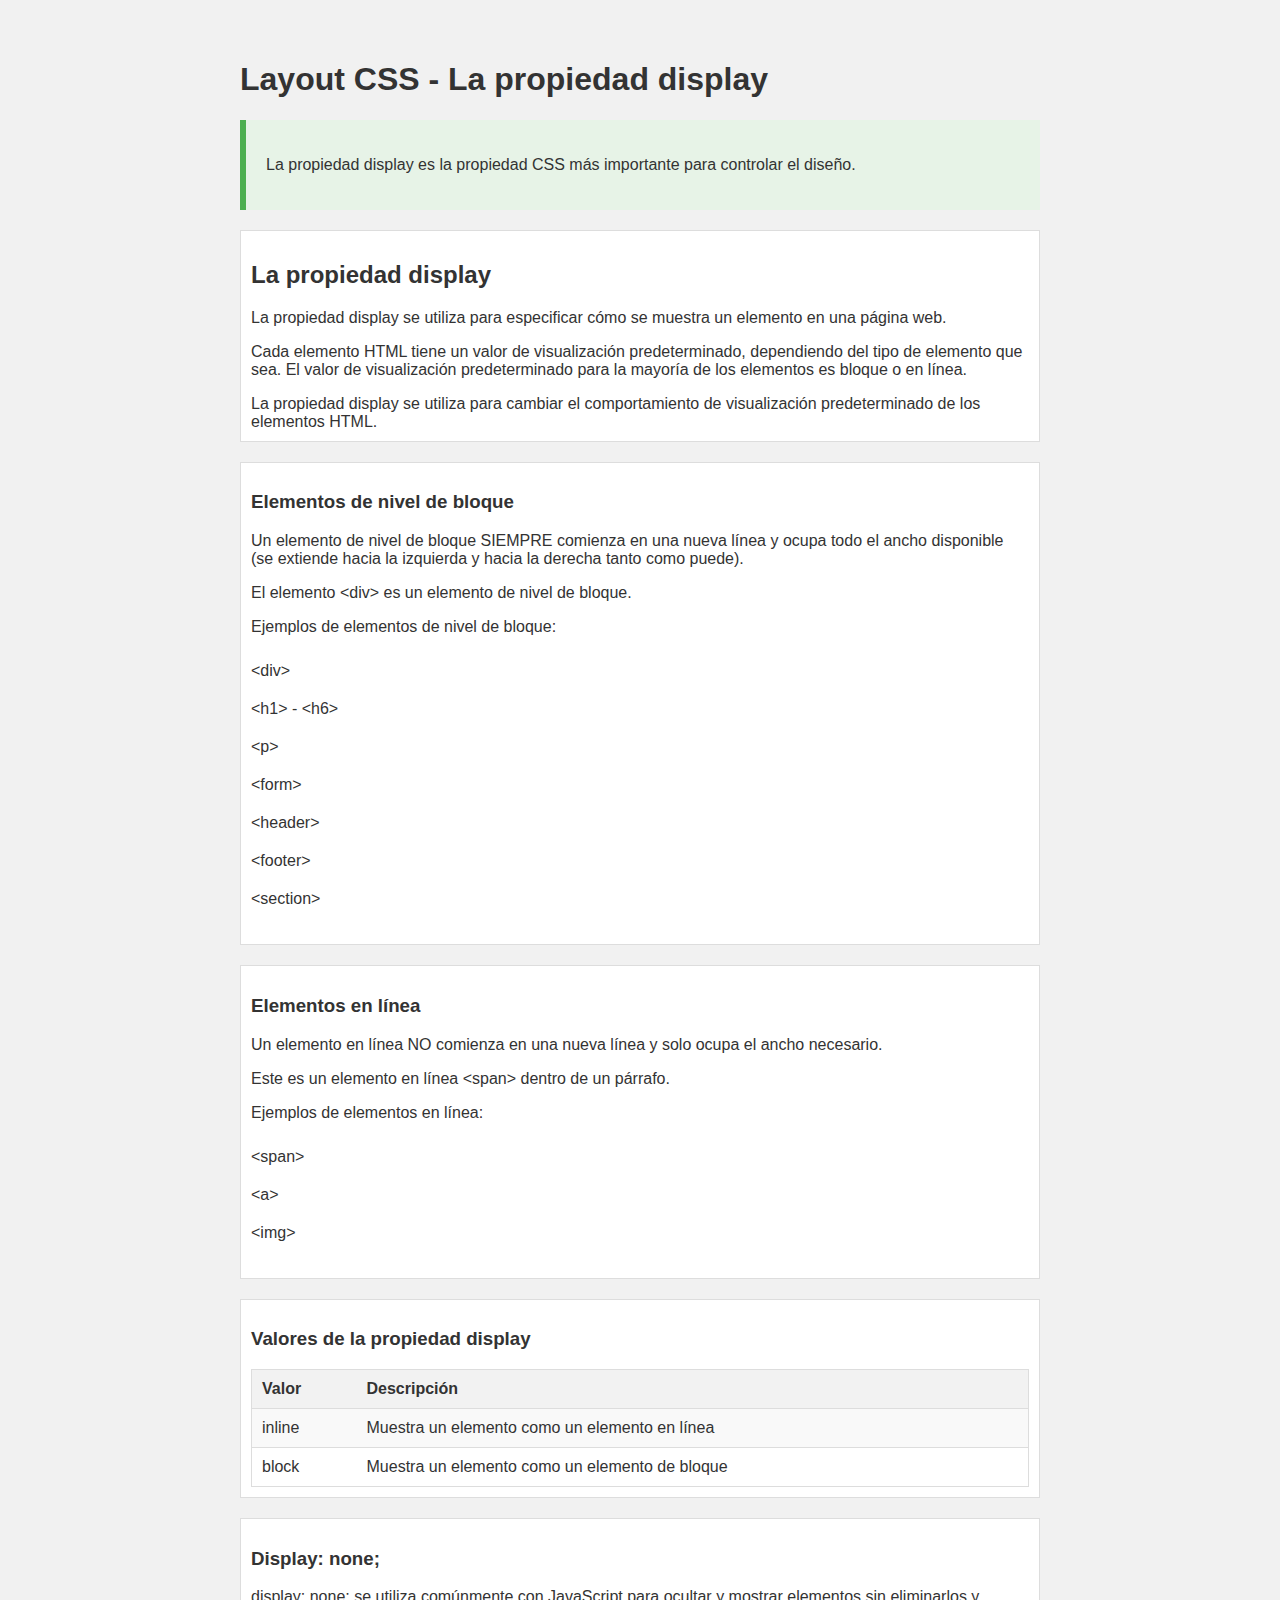
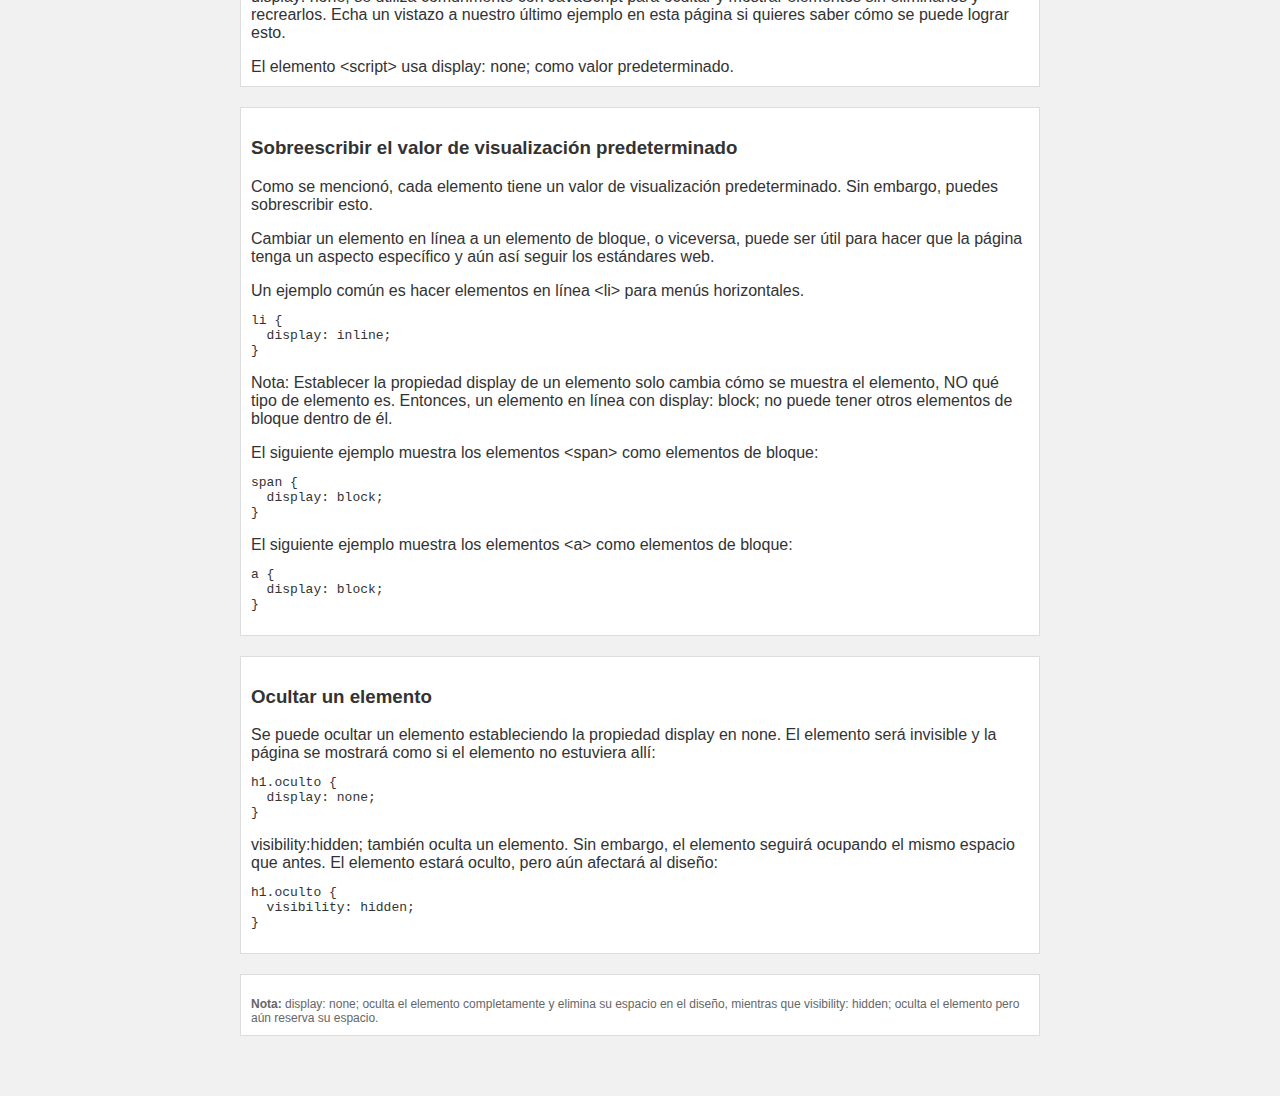
<file: display.html>
<!DOCTYPE html>
<html lang="es">
<head>
    <meta charset="UTF-8">
    <meta name="viewport" content="width=device-width, initial-scale=1.0">
    <title>Propiedad CSS Display</title>
    <link rel="stylesheet" href="styledisplay.css">
</head>
<body>
    <div class="w3-container">
        <h1>Layout CSS - La propiedad display</h1>
        <div class="w3-panel w3-pale-blue">
            <p>La propiedad display es la propiedad CSS más importante para controlar el diseño.</p>
        </div>
        <div class="w3-box">
            <h2>La propiedad display</h2>
            <p>La propiedad display se utiliza para especificar cómo se muestra un elemento en una página web.</p>
            <p>Cada elemento HTML tiene un valor de visualización predeterminado, dependiendo del tipo de elemento que sea. El valor de visualización predeterminado para la mayoría de los elementos es bloque o en línea.</p>
            <p>La propiedad display se utiliza para cambiar el comportamiento de visualización predeterminado de los elementos HTML.</p>
        </div>
        <div class="w3-box">
            <h3>Elementos de nivel de bloque</h3>
            <p>Un elemento de nivel de bloque SIEMPRE comienza en una nueva línea y ocupa todo el ancho disponible (se extiende hacia la izquierda y hacia la derecha tanto como puede).</p>
            <p>El elemento &lt;div&gt; es un elemento de nivel de bloque.</p>
            <p>Ejemplos de elementos de nivel de bloque:</p>
            <ul class="w3-ul">
                <li>&lt;div&gt;</li>
                <li>&lt;h1&gt; - &lt;h6&gt;</li>
                <li>&lt;p&gt;</li>
                <li>&lt;form&gt;</li>
                <li>&lt;header&gt;</li>
                <li>&lt;footer&gt;</li>
                <li>&lt;section&gt;</li>
            </ul>
        </div>
        <div class="w3-box">
            <h3>Elementos en línea</h3>
            <p>Un elemento en línea NO comienza en una nueva línea y solo ocupa el ancho necesario.</p>
            <p>Este es un elemento en línea &lt;span&gt; dentro de un párrafo.</p>
            <p>Ejemplos de elementos en línea:</p>
            <ul class="w3-ul">
                <li>&lt;span&gt;</li>
                <li>&lt;a&gt;</li>
                <li>&lt;img&gt;</li>
            </ul>
        </div>
        <div class="w3-box">
            <h3>Valores de la propiedad display</h3>
            <table class="w3-table-all">
                <tr>
                    <th>Valor</th>
                    <th>Descripción</th>
                </tr>
                <tr>
                    <td>inline</td>
                    <td>Muestra un elemento como un elemento en línea</td>
                </tr>
                <tr>
                    <td>block</td>
                    <td>Muestra un elemento como un elemento de bloque</td>
                </tr>
            </table>
        </div>
        <div class="w3-box">
            <h3>Display: none;</h3>
            <p>display: none; se utiliza comúnmente con JavaScript para ocultar y mostrar elementos sin eliminarlos y recrearlos. Echa un vistazo a nuestro último ejemplo en esta página si quieres saber cómo se puede lograr esto.</p>
            <p>El elemento &lt;script&gt; usa display: none; como valor predeterminado.</p>
        </div>
        <div class="w3-box">
            <h3>Sobreescribir el valor de visualización predeterminado</h3>
            <p>Como se mencionó, cada elemento tiene un valor de visualización predeterminado. Sin embargo, puedes sobrescribir esto.</p>
            <p>Cambiar un elemento en línea a un elemento de bloque, o viceversa, puede ser útil para hacer que la página tenga un aspecto específico y aún así seguir los estándares web.</p>
            <p>Un ejemplo común es hacer elementos en línea &lt;li&gt; para menús horizontales.</p>
            <pre><code>li {
  display: inline;
}</code></pre>
            <p>Nota: Establecer la propiedad display de un elemento solo cambia cómo se muestra el elemento, NO qué tipo de elemento es. Entonces, un elemento en línea con display: block; no puede tener otros elementos de bloque dentro de él.</p>
            <p>El siguiente ejemplo muestra los elementos &lt;span&gt; como elementos de bloque:</p>
            <pre><code>span {
  display: block;
}</code></pre>
            <p>El siguiente ejemplo muestra los elementos &lt;a&gt; como elementos de bloque:</p>
            <pre><code>a {
  display: block;
}</code></pre>
        </div>
        <div class="w3-box">
            <h3>Ocultar un elemento</h3>
            <p>Se puede ocultar un elemento estableciendo la propiedad display en none. El elemento será invisible y la página se mostrará como si el elemento no estuviera allí:</p>
            <pre><code>h1.oculto {
  display: none;
}</code></pre>
            <p>visibility:hidden; también oculta un elemento. Sin embargo, el elemento seguirá ocupando el mismo espacio que antes. El elemento estará oculto, pero aún afectará al diseño:</p>
            <pre><code>h1.oculto {
  visibility: hidden;
}</code></pre>
        </div>
        <div class="w3-box w3-small w3-note">
            <p><strong>Nota:</strong> display: none; oculta el elemento completamente y elimina su espacio en el diseño, mientras que visibility: hidden; oculta el elemento pero aún reserva su espacio.</p>
        </div>
    </div>
</body>
</html>
</file>
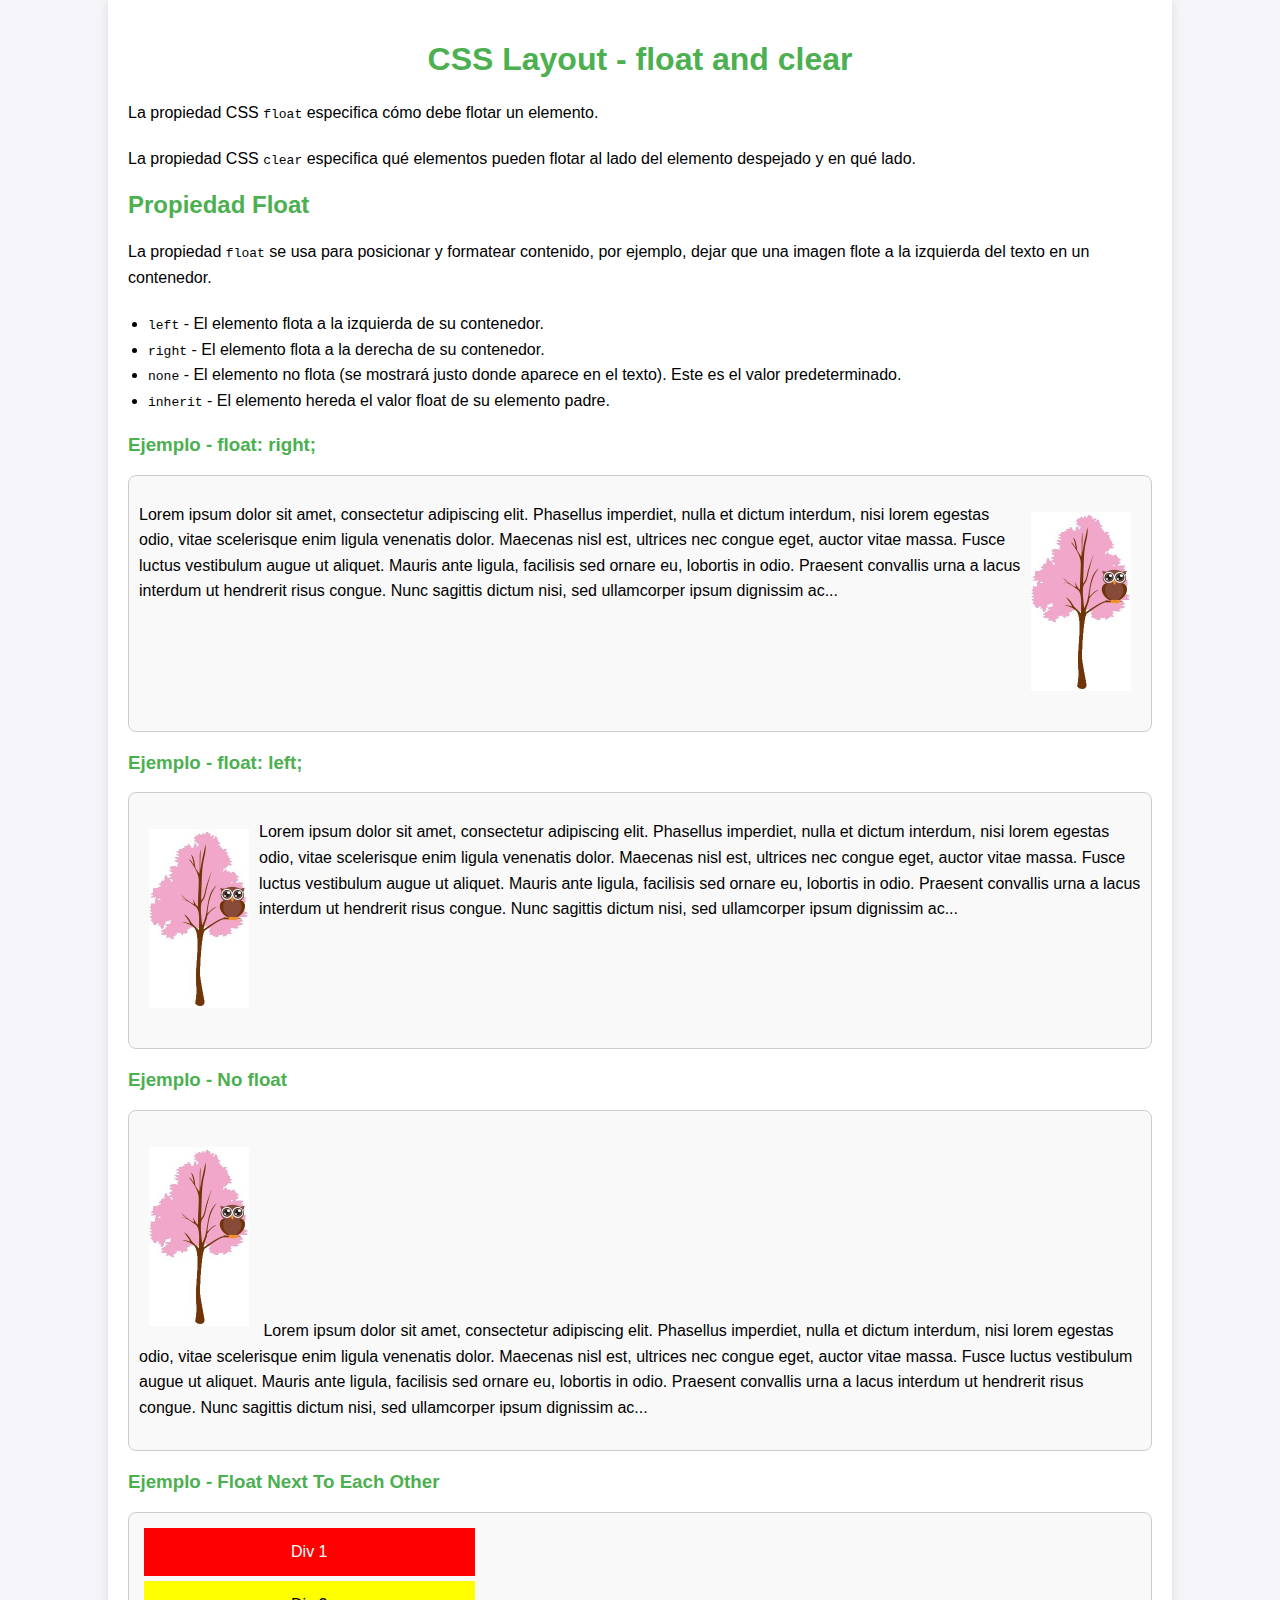
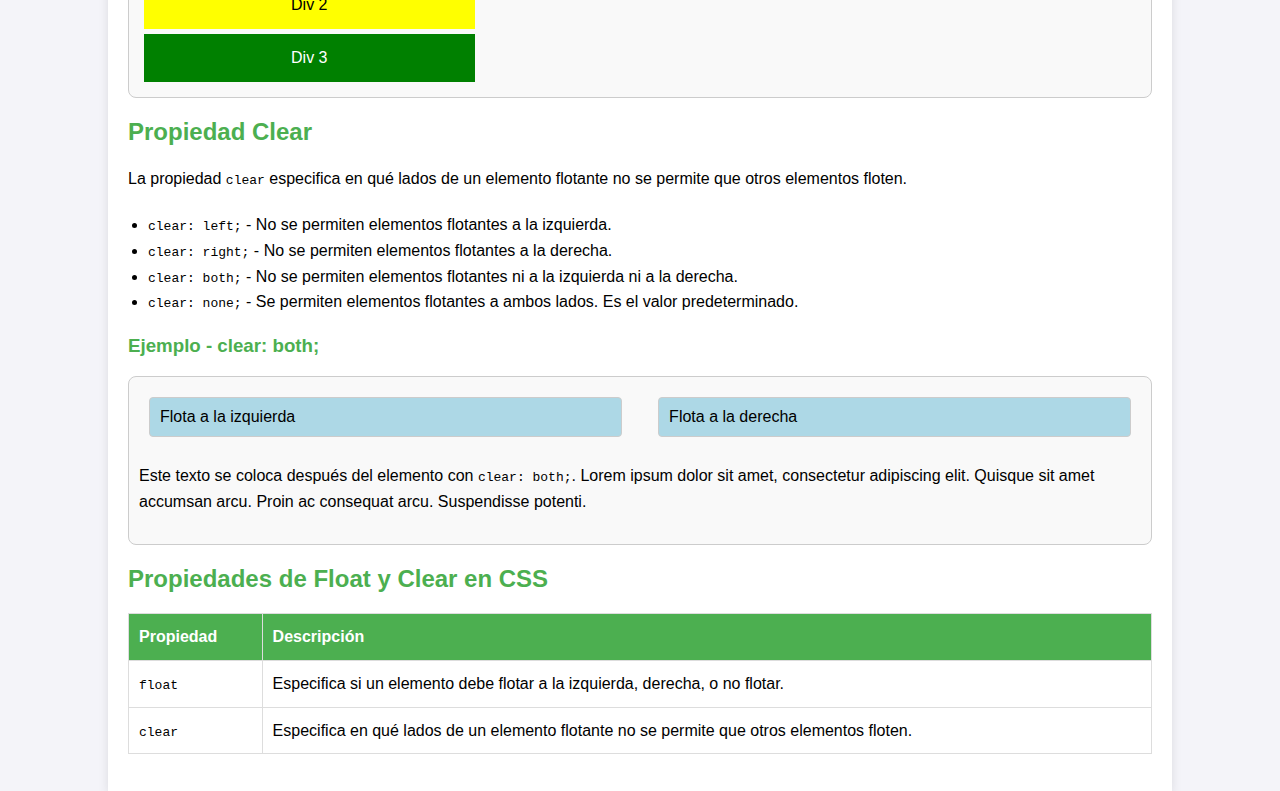
<file: floatandclear.html>
<!DOCTYPE html>
<html lang="es">
<head>
    <meta charset="UTF-8">
    <meta name="viewport" content="width=device-width, initial-scale=1.0">
    <title>CSS Float y Clear</title>
    <link rel="stylesheet" href="stylefloatandclear.css">
</head>
<body>
    <div class="container">
        <h1>CSS Layout - float and clear</h1>
        <p>La propiedad CSS <code>float</code> especifica cómo debe flotar un elemento.</p>
        <p>La propiedad CSS <code>clear</code> especifica qué elementos pueden flotar al lado del elemento despejado y en qué lado.</p>
        
        <h2>Propiedad Float</h2>
        <p>La propiedad <code>float</code> se usa para posicionar y formatear contenido, por ejemplo, dejar que una imagen flote a la izquierda del texto en un contenedor.</p>
        <ul>
            <li><code>left</code> - El elemento flota a la izquierda de su contenedor.</li>
            <li><code>right</code> - El elemento flota a la derecha de su contenedor.</li>
            <li><code>none</code> - El elemento no flota (se mostrará justo donde aparece en el texto). Este es el valor predeterminado.</li>
            <li><code>inherit</code> - El elemento hereda el valor float de su elemento padre.</li>
        </ul>

        <h3>Ejemplo - float: right;</h3>
        <div class="example-container">
            <p class="example-text">
                <img src="imagen1.jpg" alt="Pineapple" class="float-right"> 
                Lorem ipsum dolor sit amet, consectetur adipiscing elit. Phasellus imperdiet, nulla et dictum interdum, nisi lorem egestas odio, vitae scelerisque enim ligula venenatis dolor. Maecenas nisl est, ultrices nec congue eget, auctor vitae massa. Fusce luctus vestibulum augue ut aliquet. Mauris ante ligula, facilisis sed ornare eu, lobortis in odio. Praesent convallis urna a lacus interdum ut hendrerit risus congue. Nunc sagittis dictum nisi, sed ullamcorper ipsum dignissim ac...
            </p>
        </div>

        <h3>Ejemplo - float: left;</h3>
        <div class="example-container">
            <p class="example-text">
                <img src="imagen1.jpg" alt="Pineapple" class="float-left"> 
                Lorem ipsum dolor sit amet, consectetur adipiscing elit. Phasellus imperdiet, nulla et dictum interdum, nisi lorem egestas odio, vitae scelerisque enim ligula venenatis dolor. Maecenas nisl est, ultrices nec congue eget, auctor vitae massa. Fusce luctus vestibulum augue ut aliquet. Mauris ante ligula, facilisis sed ornare eu, lobortis in odio. Praesent convallis urna a lacus interdum ut hendrerit risus congue. Nunc sagittis dictum nisi, sed ullamcorper ipsum dignissim ac...
            </p>
        </div>

        <h3>Ejemplo - No float</h3>
        <div class="example-container">
            <p class="example-text">
                <img src="imagen1.jpg" alt="Pineapple" class="float-none"> 
                Lorem ipsum dolor sit amet, consectetur adipiscing elit. Phasellus imperdiet, nulla et dictum interdum, nisi lorem egestas odio, vitae scelerisque enim ligula venenatis dolor. Maecenas nisl est, ultrices nec congue eget, auctor vitae massa. Fusce luctus vestibulum augue ut aliquet. Mauris ante ligula, facilisis sed ornare eu, lobortis in odio. Praesent convallis urna a lacus interdum ut hendrerit risus congue. Nunc sagittis dictum nisi, sed ullamcorper ipsum dignissim ac...
            </p>
        </div>

        <h3>Ejemplo - Float Next To Each Other</h3>
        <div class="example-container">
            <div class="div1">Div 1</div>
            <div class="div2">Div 2</div>
            <div class="div3">Div 3</div>
        </div>

        <h2>Propiedad Clear</h2>
        <p>La propiedad <code>clear</code> especifica en qué lados de un elemento flotante no se permite que otros elementos floten.</p>
        <ul>
            <li><code>clear: left;</code> - No se permiten elementos flotantes a la izquierda.</li>
            <li><code>clear: right;</code> - No se permiten elementos flotantes a la derecha.</li>
            <li><code>clear: both;</code> - No se permiten elementos flotantes ni a la izquierda ni a la derecha.</li>
            <li><code>clear: none;</code> - Se permiten elementos flotantes a ambos lados. Es el valor predeterminado.</li>
        </ul>

        <h3>Ejemplo - clear: both;</h3>
        <div class="example-container">
            <div class="float-box float-left">Flota a la izquierda</div>
            <div class="float-box float-right">Flota a la derecha</div>
            <div class="clear-both"></div>
            <p class="example-text">Este texto se coloca después del elemento con <code>clear: both;</code>. Lorem ipsum dolor sit amet, consectetur adipiscing elit. Quisque sit amet accumsan arcu. Proin ac consequat arcu. Suspendisse potenti.</p>
        </div>

        <h2>Propiedades de Float y Clear en CSS</h2>
        <table>
            <thead>
                <tr>
                    <th>Propiedad</th>
                    <th>Descripción</th>
                </tr>
            </thead>
            <tbody>
                <tr>
                    <td><code>float</code></td>
                    <td>Especifica si un elemento debe flotar a la izquierda, derecha, o no flotar.</td>
                </tr>
                <tr>
                    <td><code>clear</code></td>
                    <td>Especifica en qué lados de un elemento flotante no se permite que otros elementos floten.</td>
                </tr>
            </tbody>
        </table>
    </div>
</body>
</html>
</file>
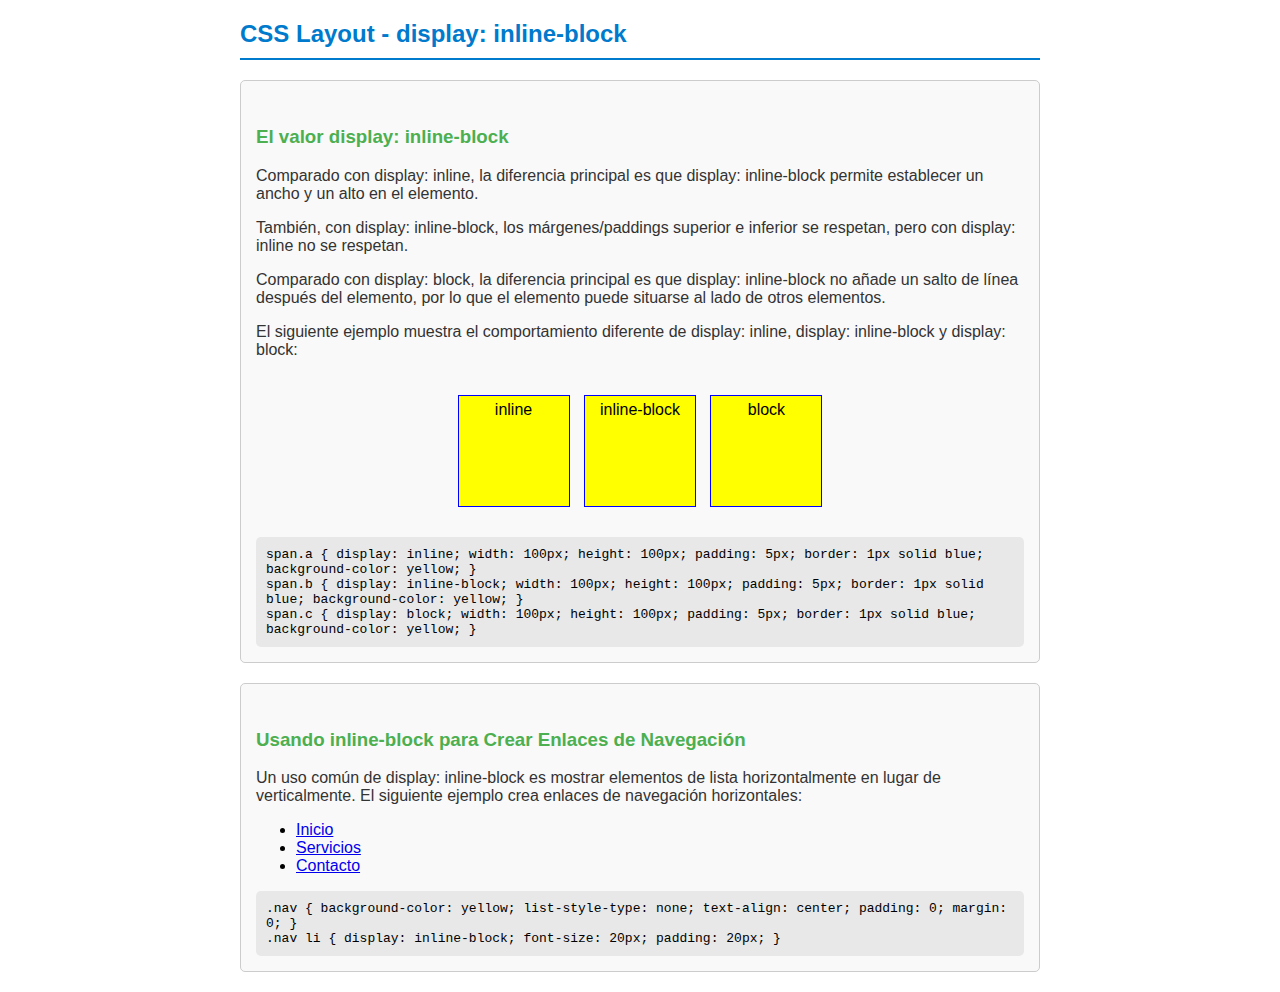
<file: inlineblock.html>
<!DOCTYPE html>
<html lang="es">
<head>
    <meta charset="UTF-8">
    <meta name="viewport" content="width=device-width, initial-scale=1.0">
    <title>CSS Layout - display: inline-block</title>
    <link rel="stylesheet" href="styleinlineblock.css">
</head>
<body>

    <div class="w3-container">
        <h2>CSS Layout - display: inline-block</h2>

        <div class="example-box">
            <h3>El valor display: inline-block</h3>
            <p>Comparado con display: inline, la diferencia principal es que display: inline-block permite establecer un ancho y un alto en el elemento.</p>
            <p>También, con display: inline-block, los márgenes/paddings superior e inferior se respetan, pero con display: inline no se respetan.</p>
            <p>Comparado con display: block, la diferencia principal es que display: inline-block no añade un salto de línea después del elemento, por lo que el elemento puede situarse al lado de otros elementos.</p>
            <p>El siguiente ejemplo muestra el comportamiento diferente de display: inline, display: inline-block y display: block:</p>

            <div class="inline-block-container">
                <span class="a inline-block-example">inline</span>
                <span class="b inline-block-example">inline-block</span>
                <span class="c inline-block-example">block</span>
            </div>

            <code>
                span.a { display: inline; width: 100px; height: 100px; padding: 5px; border: 1px solid blue; background-color: yellow; }<br>
                span.b { display: inline-block; width: 100px; height: 100px; padding: 5px; border: 1px solid blue; background-color: yellow; }<br>
                span.c { display: block; width: 100px; height: 100px; padding: 5px; border: 1px solid blue; background-color: yellow; }
            </code>
        </div>

        <div class="example-box">
            <h3>Usando inline-block para Crear Enlaces de Navegación</h3>
            <p>Un uso común de display: inline-block es mostrar elementos de lista horizontalmente en lugar de verticalmente. El siguiente ejemplo crea enlaces de navegación horizontales:</p>

            <ul class="nav">
                <li><a href="#">Inicio</a></li>
                <li><a href="#">Servicios</a></li>
                <li><a href="#">Contacto</a></li>
            </ul>

            <code>
                .nav { background-color: yellow; list-style-type: none; text-align: center; padding: 0; margin: 0; }<br>
                .nav li { display: inline-block; font-size: 20px; padding: 20px; }
            </code>
        </div>

    </div>

</body>
</html>
</file>
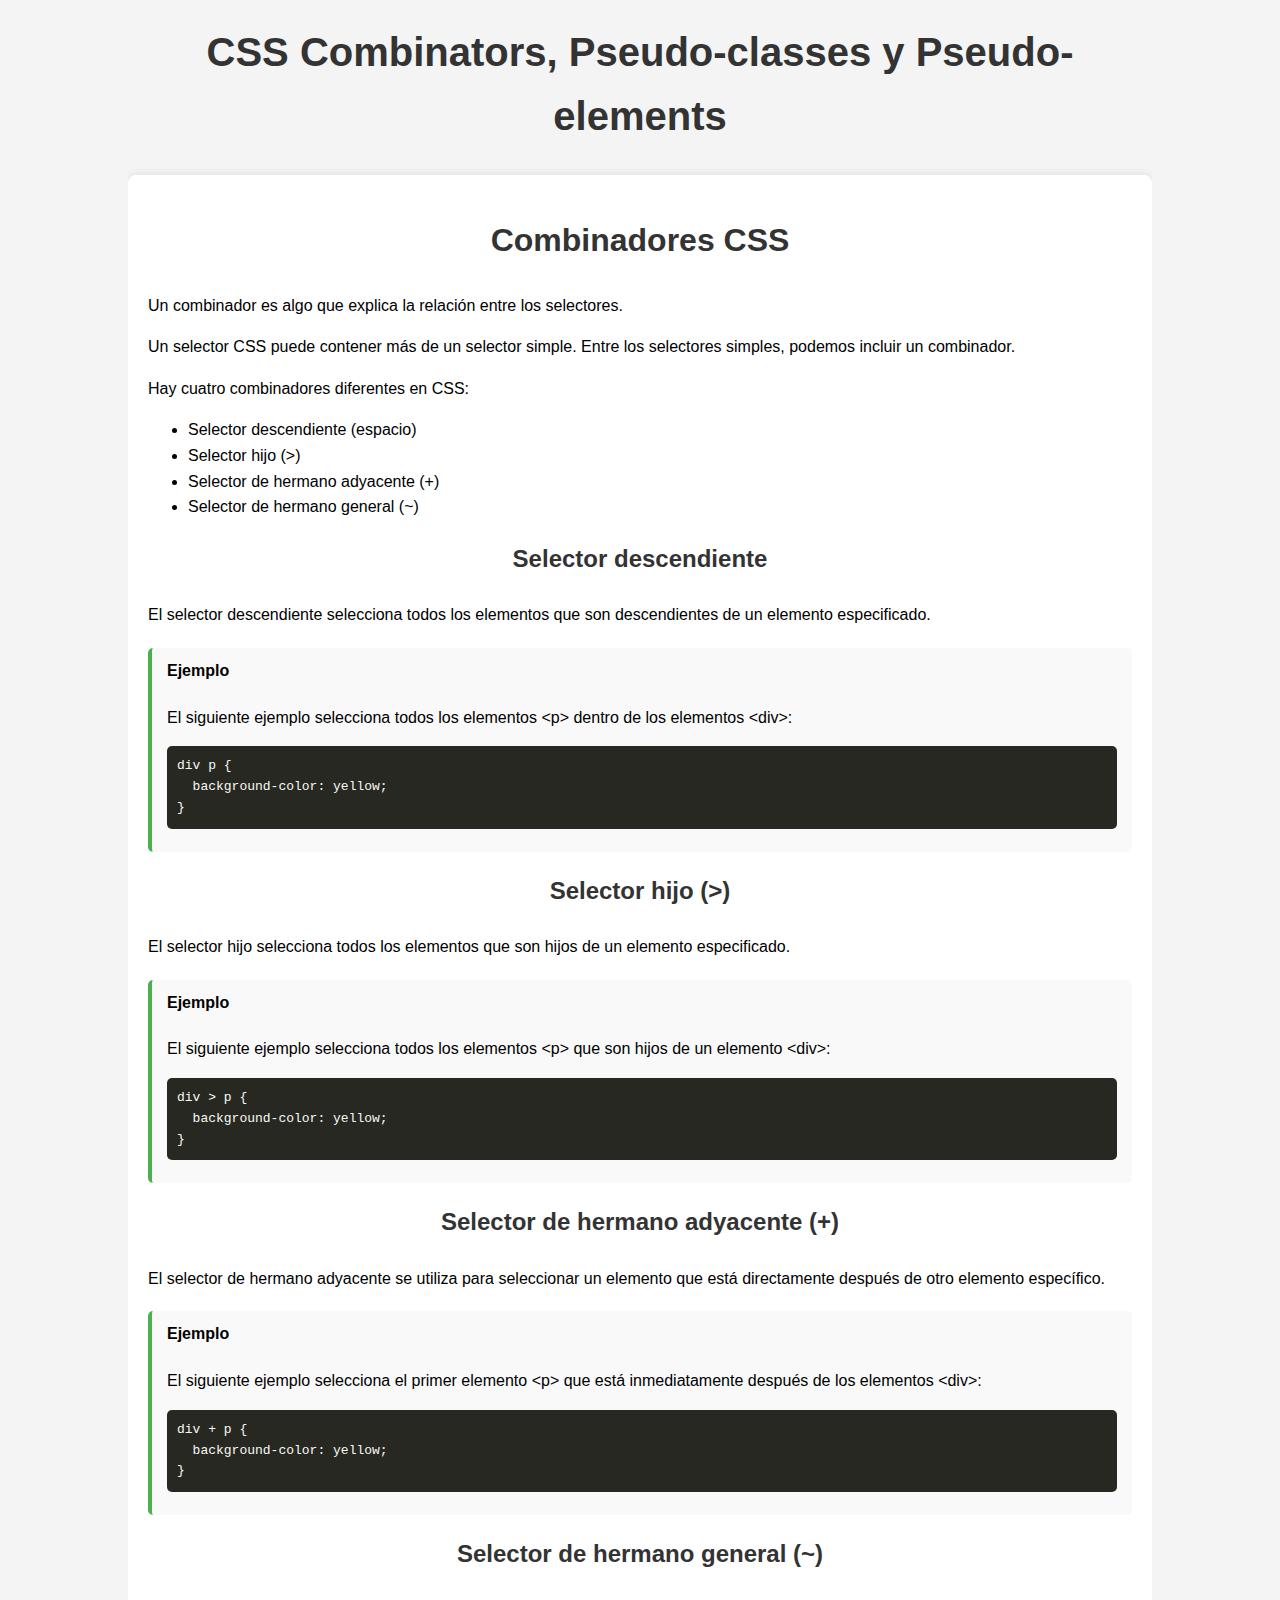
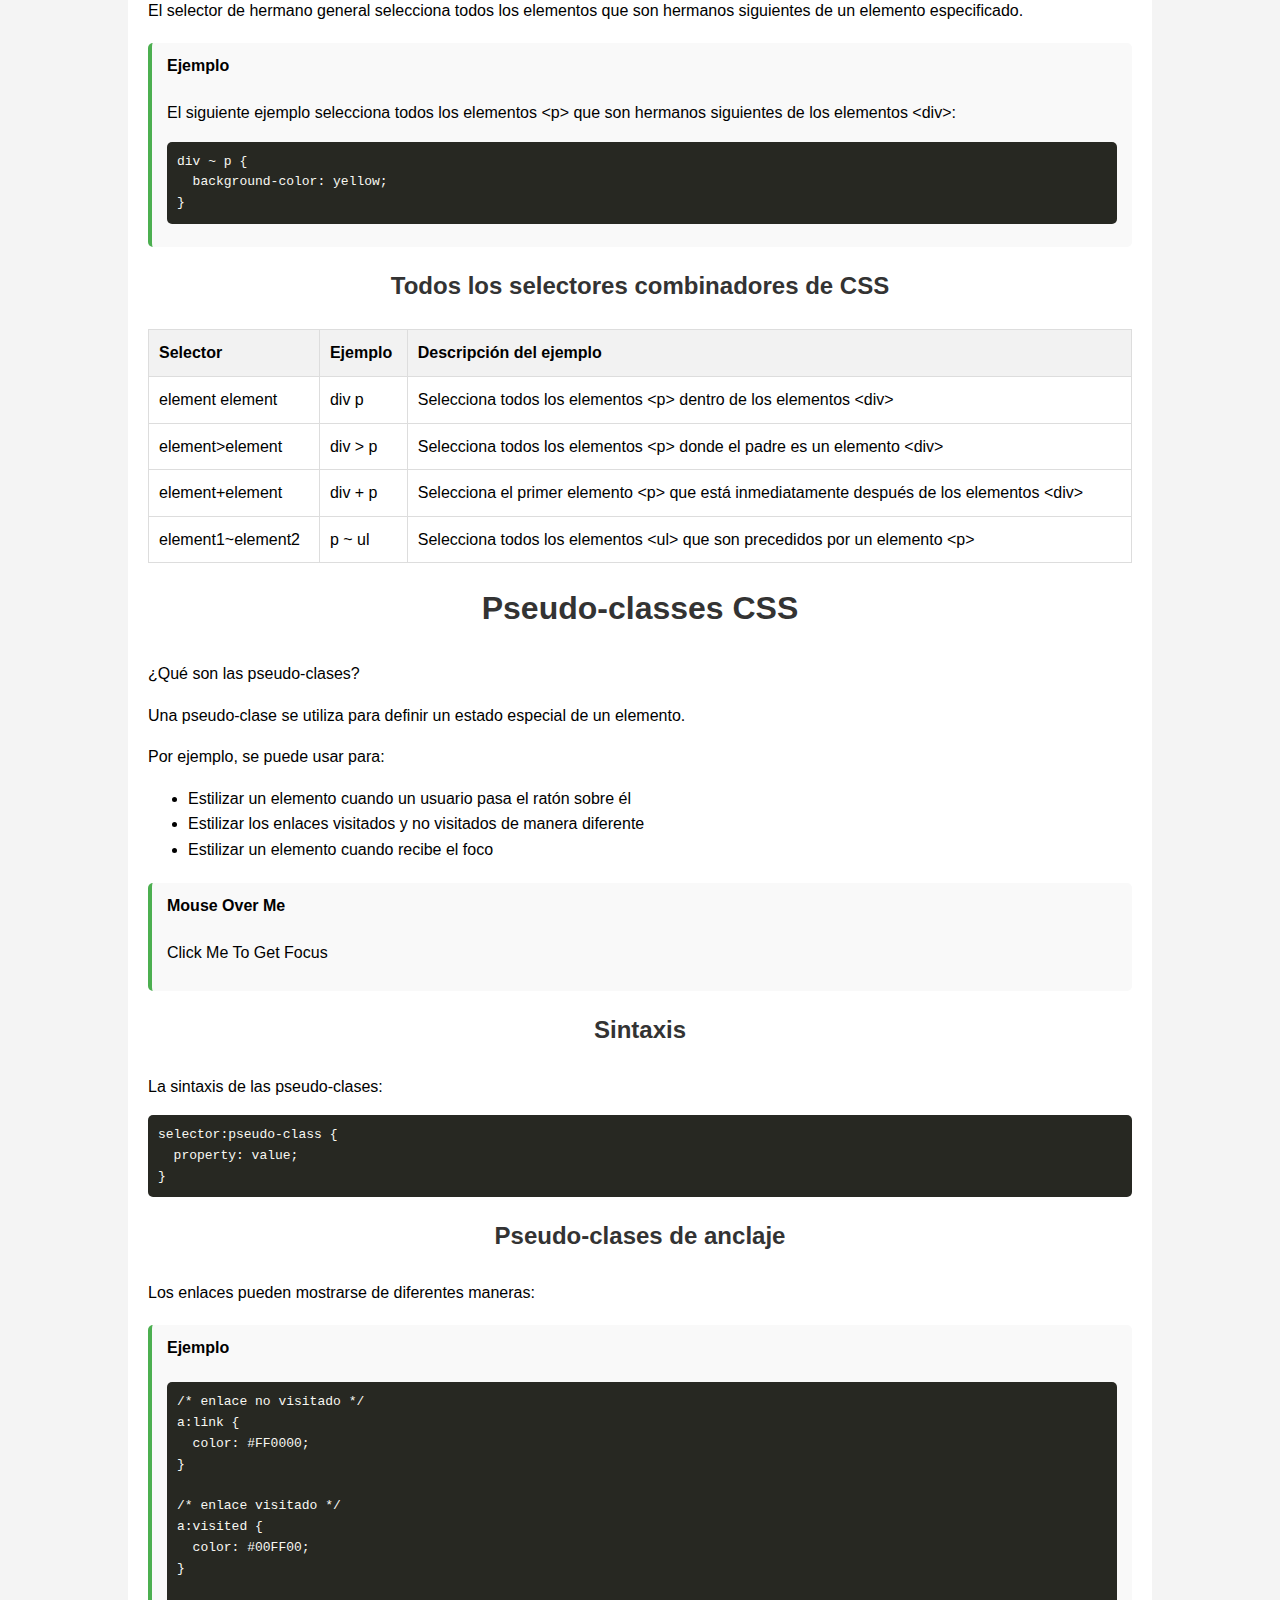
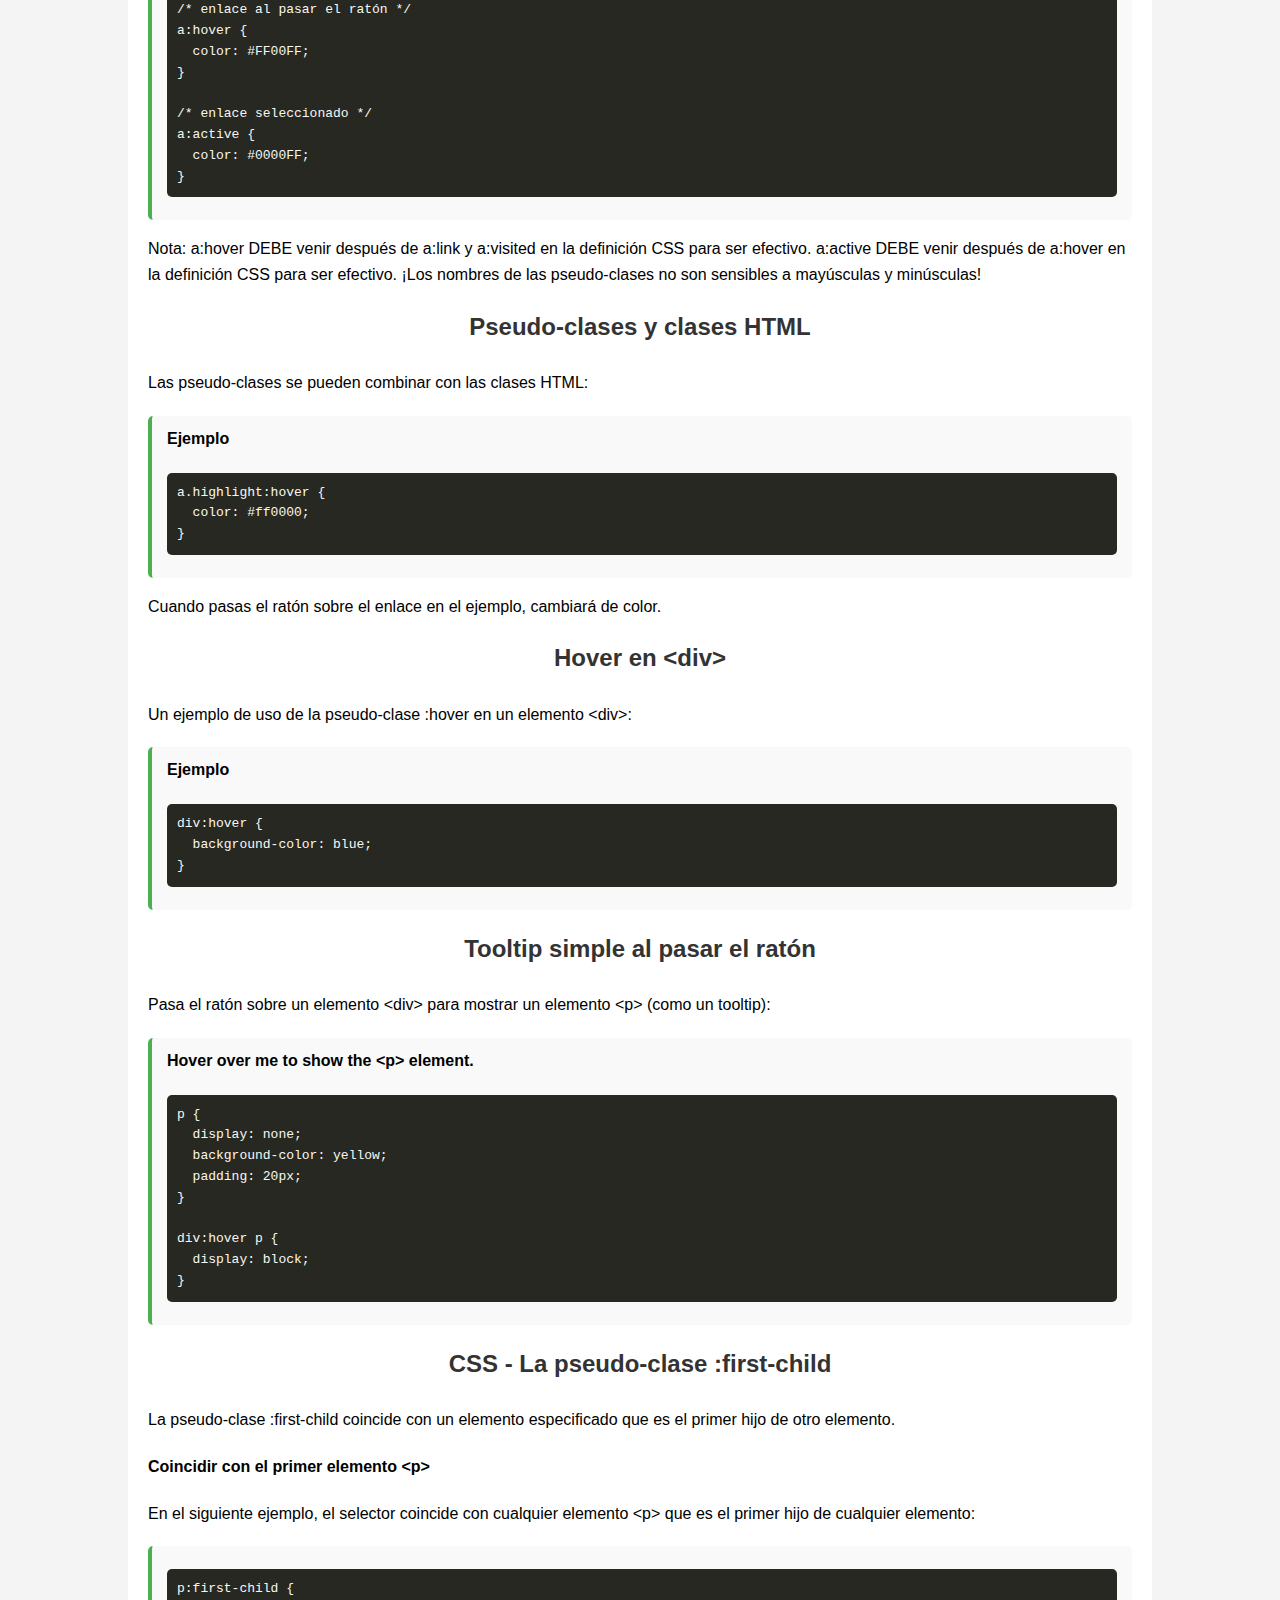
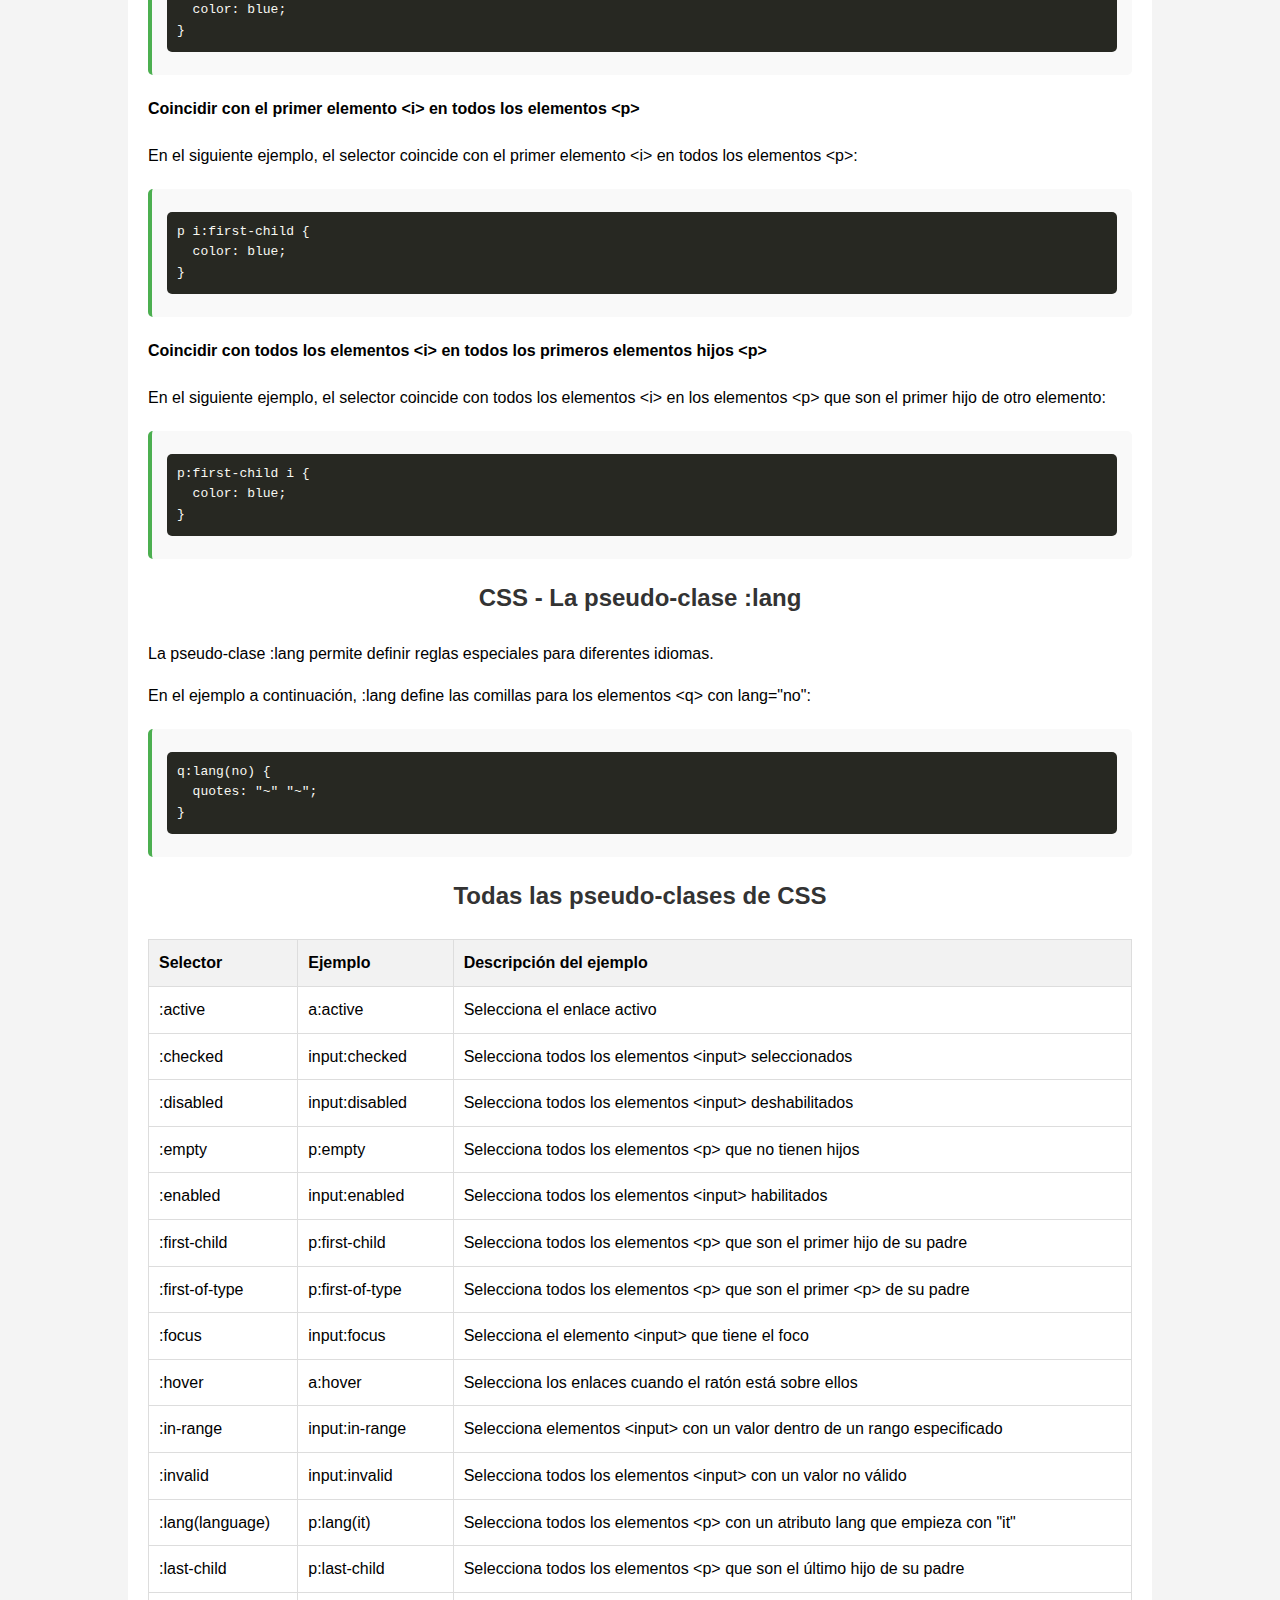
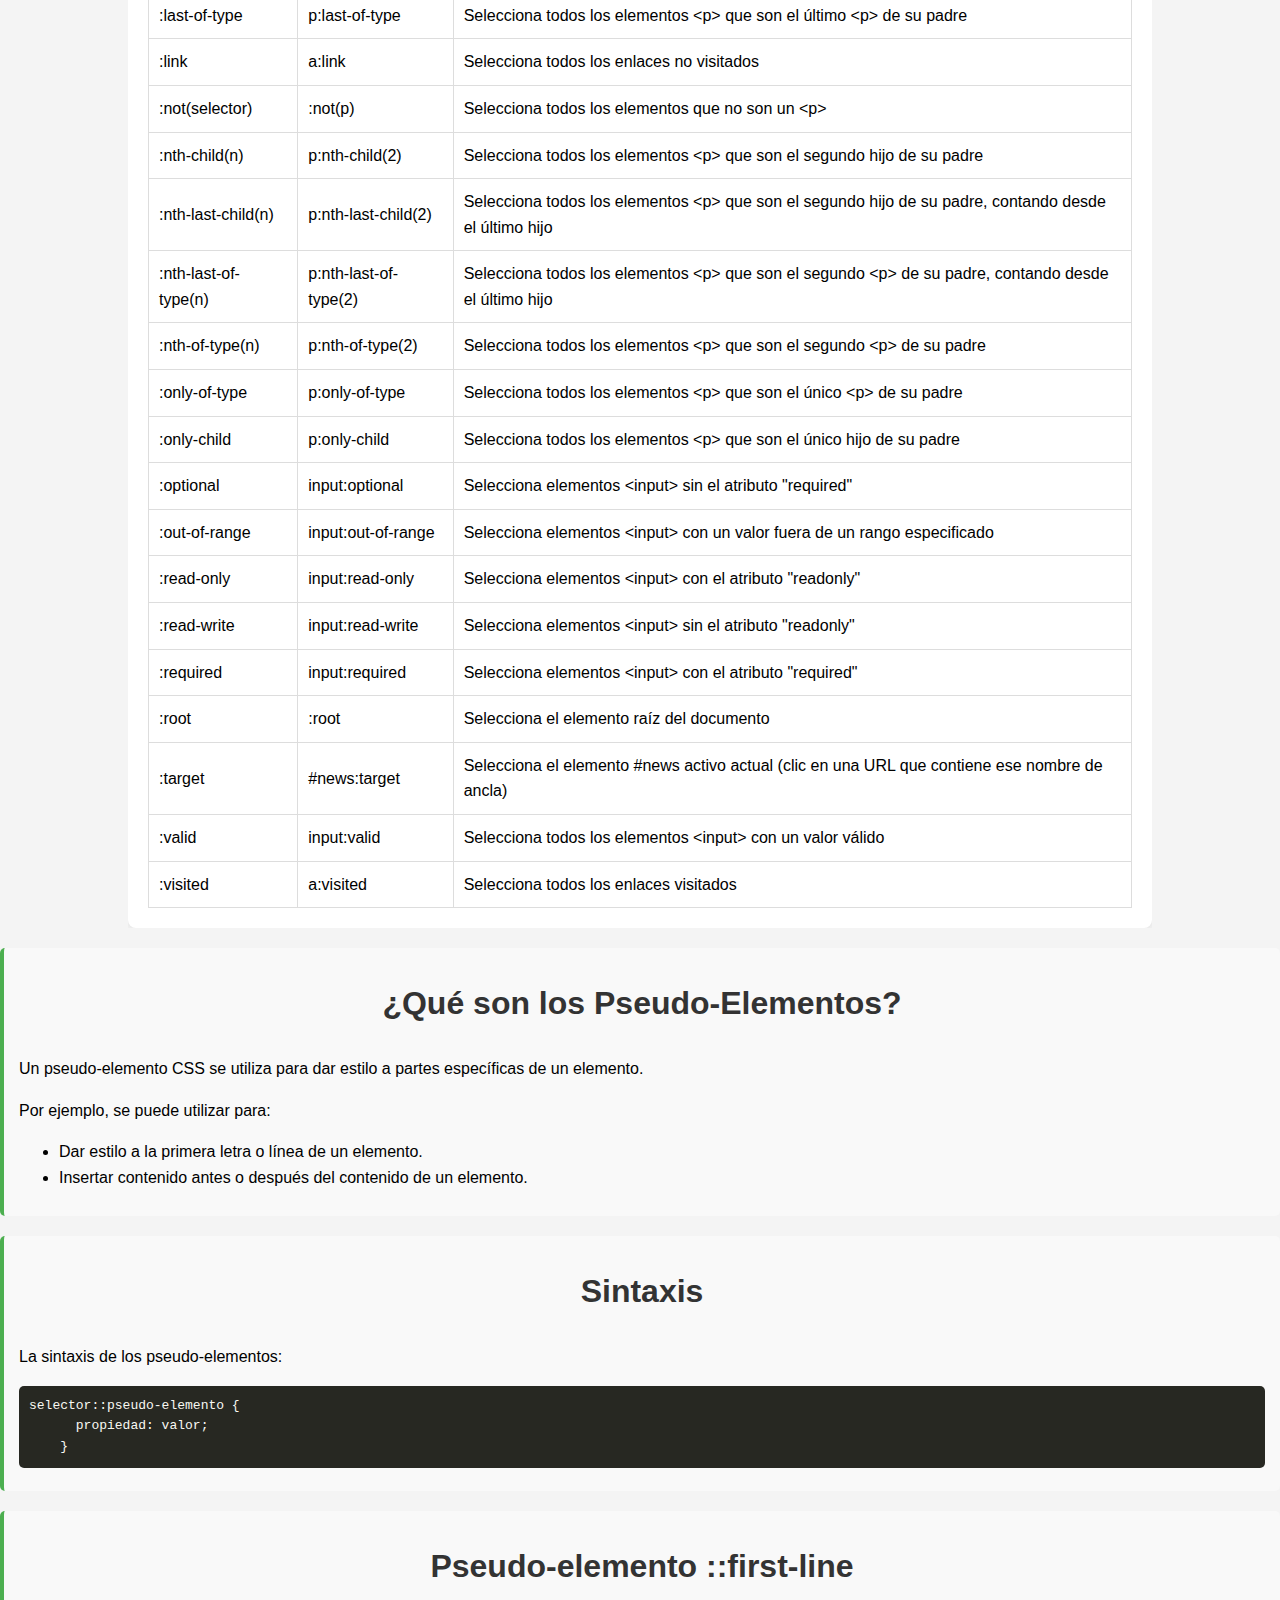
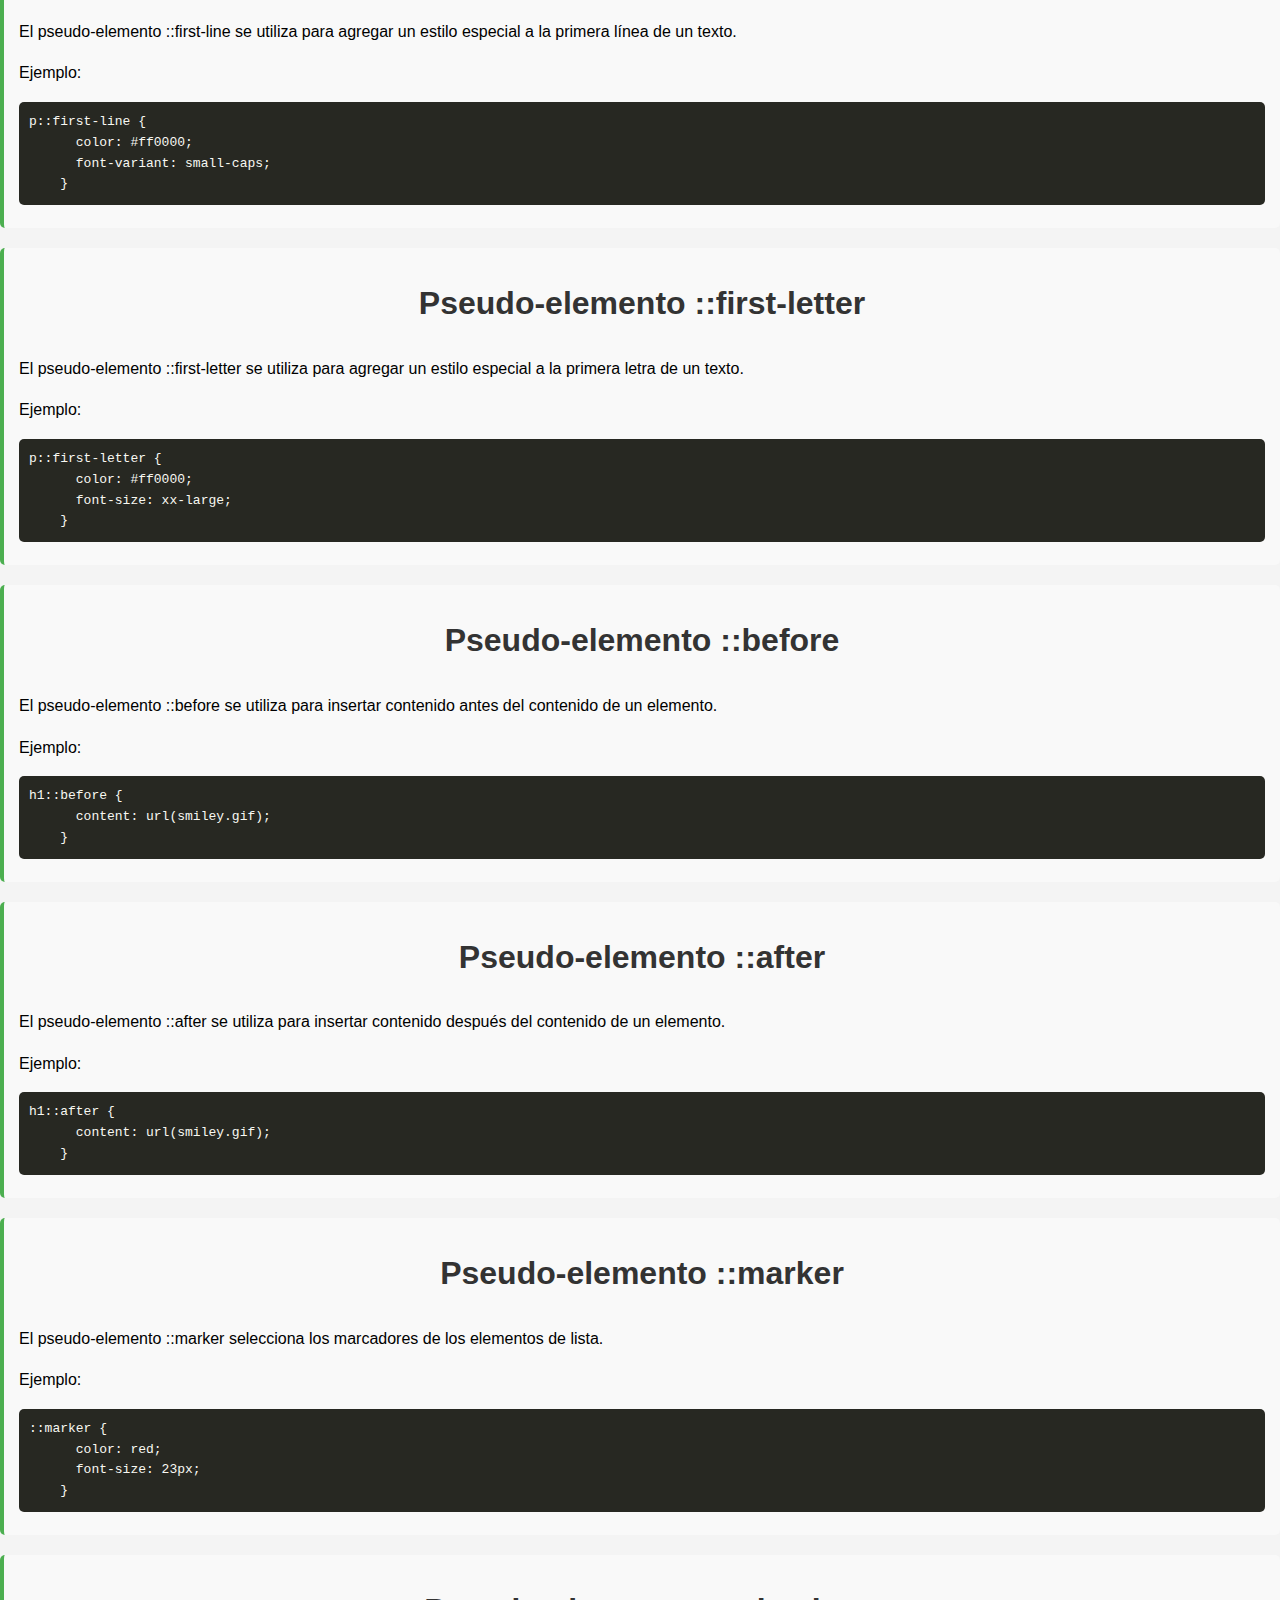
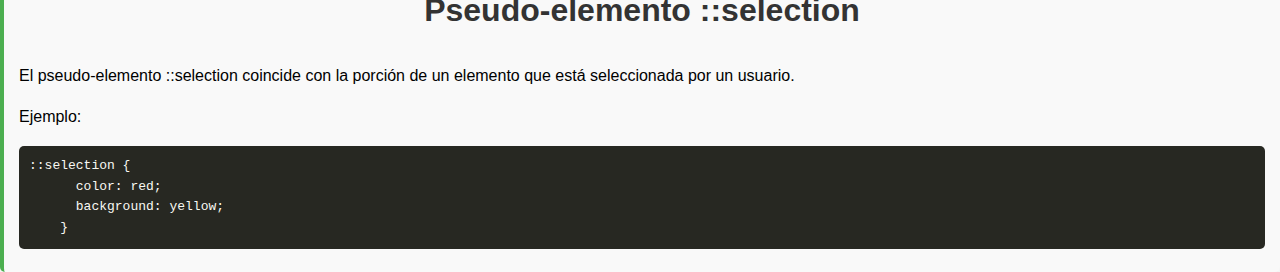
<file: others.html>
<!DOCTYPE html>
<html lang="es">
<head>
    <meta charset="UTF-8">
    <meta name="viewport" content="width=device-width, initial-scale=1.0">
    <title>Combinators, Pseudo-classes y Pseudo-elements</title>
    <link rel="stylesheet" href="styleothers.css">
</head>
<body>
    <div class="container">
        <h1>CSS Combinators, Pseudo-classes y Pseudo-elements</h1>
        <div class="content-box">
            <h2>Combinadores CSS</h2>
            <p>Un combinador es algo que explica la relación entre los selectores.</p>
            <p>Un selector CSS puede contener más de un selector simple. Entre los selectores simples, podemos incluir un combinador.</p>
            <p>Hay cuatro combinadores diferentes en CSS:</p>
            <ul>
                <li>Selector descendiente (espacio)</li>
                <li>Selector hijo (&gt;)</li>
                <li>Selector de hermano adyacente (+)</li>
                <li>Selector de hermano general (~)</li>
            </ul>

            <h3>Selector descendiente</h3>
            <p>El selector descendiente selecciona todos los elementos que son descendientes de un elemento especificado.</p>
            <div class="example-container">
                <h4>Ejemplo</h4>
                <p>El siguiente ejemplo selecciona todos los elementos &lt;p&gt; dentro de los elementos &lt;div&gt;:</p>
                <pre><code>div p {
  background-color: yellow;
}</code></pre>
            </div>

            <h3>Selector hijo (&gt;)</h3>
            <p>El selector hijo selecciona todos los elementos que son hijos de un elemento especificado.</p>
            <div class="example-container">
                <h4>Ejemplo</h4>
                <p>El siguiente ejemplo selecciona todos los elementos &lt;p&gt; que son hijos de un elemento &lt;div&gt;:</p>
                <pre><code>div > p {
  background-color: yellow;
}</code></pre>
            </div>

            <h3>Selector de hermano adyacente (+)</h3>
            <p>El selector de hermano adyacente se utiliza para seleccionar un elemento que está directamente después de otro elemento específico.</p>
            <div class="example-container">
                <h4>Ejemplo</h4>
                <p>El siguiente ejemplo selecciona el primer elemento &lt;p&gt; que está inmediatamente después de los elementos &lt;div&gt;:</p>
                <pre><code>div + p {
  background-color: yellow;
}</code></pre>
            </div>

            <h3>Selector de hermano general (~)</h3>
            <p>El selector de hermano general selecciona todos los elementos que son hermanos siguientes de un elemento especificado.</p>
            <div class="example-container">
                <h4>Ejemplo</h4>
                <p>El siguiente ejemplo selecciona todos los elementos &lt;p&gt; que son hermanos siguientes de los elementos &lt;div&gt;:</p>
                <pre><code>div ~ p {
  background-color: yellow;
}</code></pre>
            </div>

            <h3>Todos los selectores combinadores de CSS</h3>
            <table>
                <thead>
                    <tr>
                        <th>Selector</th>
                        <th>Ejemplo</th>
                        <th>Descripción del ejemplo</th>
                    </tr>
                </thead>
                <tbody>
                    <tr>
                        <td>element element</td>
                        <td>div p</td>
                        <td>Selecciona todos los elementos &lt;p&gt; dentro de los elementos &lt;div&gt;</td>
                    </tr>
                    <tr>
                        <td>element&gt;element</td>
                        <td>div &gt; p</td>
                        <td>Selecciona todos los elementos &lt;p&gt; donde el padre es un elemento &lt;div&gt;</td>
                    </tr>
                    <tr>
                        <td>element+element</td>
                        <td>div + p</td>
                        <td>Selecciona el primer elemento &lt;p&gt; que está inmediatamente después de los elementos &lt;div&gt;</td>
                    </tr>
                    <tr>
                        <td>element1~element2</td>
                        <td>p ~ ul</td>
                        <td>Selecciona todos los elementos &lt;ul&gt; que son precedidos por un elemento &lt;p&gt;</td>
                    </tr>
                </tbody>
            </table>

            <h2>Pseudo-classes CSS</h2>
            <p>¿Qué son las pseudo-clases?</p>
            <p>Una pseudo-clase se utiliza para definir un estado especial de un elemento.</p>
            <p>Por ejemplo, se puede usar para:</p>
            <ul>
                <li>Estilizar un elemento cuando un usuario pasa el ratón sobre él</li>
                <li>Estilizar los enlaces visitados y no visitados de manera diferente</li>
                <li>Estilizar un elemento cuando recibe el foco</li>
            </ul>
            <div class="example-container">
                <h4>Mouse Over Me</h4>
                <p>Click Me To Get Focus</p>
            </div>

            <h3>Sintaxis</h3>
            <p>La sintaxis de las pseudo-clases:</p>
            <pre><code>selector:pseudo-class {
  property: value;
}</code></pre>

            <h3>Pseudo-clases de anclaje</h3>
            <p>Los enlaces pueden mostrarse de diferentes maneras:</p>
            <div class="example-container">
                <h4>Ejemplo</h4>
                <pre><code>/* enlace no visitado */
a:link {
  color: #FF0000;
}

/* enlace visitado */
a:visited {
  color: #00FF00;
}

/* enlace al pasar el ratón */
a:hover {
  color: #FF00FF;
}

/* enlace seleccionado */
a:active {
  color: #0000FF;
}</code></pre>
            </div>
            <p>Nota: a:hover DEBE venir después de a:link y a:visited en la definición CSS para ser efectivo. a:active DEBE venir después de a:hover en la definición CSS para ser efectivo. ¡Los nombres de las pseudo-clases no son sensibles a mayúsculas y minúsculas!</p>

            <h3>Pseudo-clases y clases HTML</h3>
            <p>Las pseudo-clases se pueden combinar con las clases HTML:</p>
            <div class="example-container">
                <h4>Ejemplo</h4>
                <pre><code>a.highlight:hover {
  color: #ff0000;
}</code></pre>
            </div>
            <p>Cuando pasas el ratón sobre el enlace en el ejemplo, cambiará de color.</p>

            <h3>Hover en &lt;div&gt;</h3>
            <p>Un ejemplo de uso de la pseudo-clase :hover en un elemento &lt;div&gt;:</p>
            <div class="example-container">
                <h4>Ejemplo</h4>
                <pre><code>div:hover {
  background-color: blue;
}</code></pre>
            </div>

            <h3>Tooltip simple al pasar el ratón</h3>
            <p>Pasa el ratón sobre un elemento &lt;div&gt; para mostrar un elemento &lt;p&gt; (como un tooltip):</p>
            <div class="example-container">
                <h4>Hover over me to show the &lt;p&gt; element.</h4>
                <pre><code>p {
  display: none;
  background-color: yellow;
  padding: 20px;
}

div:hover p {
  display: block;
}</code></pre>
            </div>

            <h3>CSS - La pseudo-clase :first-child</h3>
            <p>La pseudo-clase :first-child coincide con un elemento especificado que es el primer hijo de otro elemento.</p>
            <h4>Coincidir con el primer elemento &lt;p&gt;</h4>
            <p>En el siguiente ejemplo, el selector coincide con cualquier elemento &lt;p&gt; que es el primer hijo de cualquier elemento:</p>
            <div class="example-container">
                <pre><code>p:first-child {
  color: blue;
}</code></pre>
            </div>
            <h4>Coincidir con el primer elemento &lt;i&gt; en todos los elementos &lt;p&gt;</h4>
            <p>En el siguiente ejemplo, el selector coincide con el primer elemento &lt;i&gt; en todos los elementos &lt;p&gt;:</p>
            <div class="example-container">
                <pre><code>p i:first-child {
  color: blue;
}</code></pre>
            </div>
            <h4>Coincidir con todos los elementos &lt;i&gt; en todos los primeros elementos hijos &lt;p&gt;</h4>
            <p>En el siguiente ejemplo, el selector coincide con todos los elementos &lt;i&gt; en los elementos &lt;p&gt; que son el primer hijo de otro elemento:</p>
            <div class="example-container">
                <pre><code>p:first-child i {
  color: blue;
}</code></pre>
            </div>

            <h3>CSS - La pseudo-clase :lang</h3>
            <p>La pseudo-clase :lang permite definir reglas especiales para diferentes idiomas.</p>
            <p>En el ejemplo a continuación, :lang define las comillas para los elementos &lt;q&gt; con lang="no":</p>
            <div class="example-container">
                <pre><code>q:lang(no) {
  quotes: "~" "~";
}</code></pre>
            </div>

            <h3>Todas las pseudo-clases de CSS</h3>
            <table>
                <thead>
                    <tr>
                        <th>Selector</th>
                        <th>Ejemplo</th>
                        <th>Descripción del ejemplo</th>
                    </tr>
                </thead>
                <tbody>
                    <tr>
                        <td>:active</td>
                        <td>a:active</td>
                        <td>Selecciona el enlace activo</td>
                    </tr>
                    <tr>
                        <td>:checked</td>
                        <td>input:checked</td>
                        <td>Selecciona todos los elementos &lt;input&gt; seleccionados</td>
                    </tr>
                    <tr>
                        <td>:disabled</td>
                        <td>input:disabled</td>
                        <td>Selecciona todos los elementos &lt;input&gt; deshabilitados</td>
                    </tr>
                    <tr>
                        <td>:empty</td>
                        <td>p:empty</td>
                        <td>Selecciona todos los elementos &lt;p&gt; que no tienen hijos</td>
                    </tr>
                    <tr>
                        <td>:enabled</td>
                        <td>input:enabled</td>
                        <td>Selecciona todos los elementos &lt;input&gt; habilitados</td>
                    </tr>
                    <tr>
                        <td>:first-child</td>
                        <td>p:first-child</td>
                        <td>Selecciona todos los elementos &lt;p&gt; que son el primer hijo de su padre</td>
                    </tr>
                    <tr>
                        <td>:first-of-type</td>
                        <td>p:first-of-type</td>
                        <td>Selecciona todos los elementos &lt;p&gt; que son el primer &lt;p&gt; de su padre</td>
                    </tr>
                    <tr>
                        <td>:focus</td>
                        <td>input:focus</td>
                        <td>Selecciona el elemento &lt;input&gt; que tiene el foco</td>
                    </tr>
                    <tr>
                        <td>:hover</td>
                        <td>a:hover</td>
                        <td>Selecciona los enlaces cuando el ratón está sobre ellos</td>
                    </tr>
                    <tr>
                        <td>:in-range</td>
                        <td>input:in-range</td>
                        <td>Selecciona elementos &lt;input&gt; con un valor dentro de un rango especificado</td>
                    </tr>
                    <tr>
                        <td>:invalid</td>
                        <td>input:invalid</td>
                        <td>Selecciona todos los elementos &lt;input&gt; con un valor no válido</td>
                    </tr>
                    <tr>
                        <td>:lang(language)</td>
                        <td>p:lang(it)</td>
                        <td>Selecciona todos los elementos &lt;p&gt; con un atributo lang que empieza con "it"</td>
                    </tr>
                    <tr>
                        <td>:last-child</td>
                        <td>p:last-child</td>
                        <td>Selecciona todos los elementos &lt;p&gt; que son el último hijo de su padre</td>
                    </tr>
                    <tr>
                        <td>:last-of-type</td>
                        <td>p:last-of-type</td>
                        <td>Selecciona todos los elementos &lt;p&gt; que son el último &lt;p&gt; de su padre</td>
                    </tr>
                    <tr>
                        <td>:link</td>
                        <td>a:link</td>
                        <td>Selecciona todos los enlaces no visitados</td>
                    </tr>
                    <tr>
                        <td>:not(selector)</td>
                        <td>:not(p)</td>
                        <td>Selecciona todos los elementos que no son un &lt;p&gt;</td>
                    </tr>
                    <tr>
                        <td>:nth-child(n)</td>
                        <td>p:nth-child(2)</td>
                        <td>Selecciona todos los elementos &lt;p&gt; que son el segundo hijo de su padre</td>
                    </tr>
                    <tr>
                        <td>:nth-last-child(n)</td>
                        <td>p:nth-last-child(2)</td>
                        <td>Selecciona todos los elementos &lt;p&gt; que son el segundo hijo de su padre, contando desde el último hijo</td>
                    </tr>
                    <tr>
                        <td>:nth-last-of-type(n)</td>
                        <td>p:nth-last-of-type(2)</td>
                        <td>Selecciona todos los elementos &lt;p&gt; que son el segundo &lt;p&gt; de su padre, contando desde el último hijo</td>
                    </tr>
                    <tr>
                        <td>:nth-of-type(n)</td>
                        <td>p:nth-of-type(2)</td>
                        <td>Selecciona todos los elementos &lt;p&gt; que son el segundo &lt;p&gt; de su padre</td>
                    </tr>
                    <tr>
                        <td>:only-of-type</td>
                        <td>p:only-of-type</td>
                        <td>Selecciona todos los elementos &lt;p&gt; que son el único &lt;p&gt; de su padre</td>
                    </tr>
                    <tr>
                        <td>:only-child</td>
                        <td>p:only-child</td>
                        <td>Selecciona todos los elementos &lt;p&gt; que son el único hijo de su padre</td>
                    </tr>
                    <tr>
                        <td>:optional</td>
                        <td>input:optional</td>
                        <td>Selecciona elementos &lt;input&gt; sin el atributo "required"</td>
                    </tr>
                    <tr>
                        <td>:out-of-range</td>
                        <td>input:out-of-range</td>
                        <td>Selecciona elementos &lt;input&gt; con un valor fuera de un rango especificado</td>
                    </tr>
                    <tr>
                        <td>:read-only</td>
                        <td>input:read-only</td>
                        <td>Selecciona elementos &lt;input&gt; con el atributo "readonly"</td>
                    </tr>
                    <tr>
                        <td>:read-write</td>
                        <td>input:read-write</td>
                        <td>Selecciona elementos &lt;input&gt; sin el atributo "readonly"</td>
                    </tr>
                    <tr>
                        <td>:required</td>
                        <td>input:required</td>
                        <td>Selecciona elementos &lt;input&gt; con el atributo "required"</td>
                    </tr>
                    <tr>
                        <td>:root</td>
                        <td>:root</td>
                        <td>Selecciona el elemento raíz del documento</td>
                    </tr>
                    <tr>
                        <td>:target</td>
                        <td>#news:target</td>
                        <td>Selecciona el elemento #news activo actual (clic en una URL que contiene ese nombre de ancla)</td>
                    </tr>
                    <tr>
                        <td>:valid</td>
                        <td>input:valid</td>
                        <td>Selecciona todos los elementos &lt;input&gt; con un valor válido</td>
                    </tr>
                    <tr>
                        <td>:visited</td>
                        <td>a:visited</td>
                        <td>Selecciona todos los enlaces visitados</td>
                    </tr>
                </tbody>
            </table>
        </div>
    </div>



    <div class="example-container">
        <h2>¿Qué son los Pseudo-Elementos?</h2>
        <p>Un pseudo-elemento CSS se utiliza para dar estilo a partes específicas de un elemento.</p>
        <p>Por ejemplo, se puede utilizar para:</p>
        <ul>
          <li>Dar estilo a la primera letra o línea de un elemento.</li>
          <li>Insertar contenido antes o después del contenido de un elemento.</li>
        </ul>
      </div>
    
      <div class="example-container">
        <h2>Sintaxis</h2>
        <p>La sintaxis de los pseudo-elementos:</p>
        <pre><code>selector::pseudo-elemento {
      propiedad: valor;
    }</code></pre>
      </div>
    
      <div class="example-container">
        <h2>Pseudo-elemento ::first-line</h2>
        <p>El pseudo-elemento ::first-line se utiliza para agregar un estilo especial a la primera línea de un texto.</p>
        <p>Ejemplo:</p>
        <pre><code>p::first-line {
      color: #ff0000;
      font-variant: small-caps;
    }</code></pre>
      </div>
    
      <div class="example-container">
        <h2>Pseudo-elemento ::first-letter</h2>
        <p>El pseudo-elemento ::first-letter se utiliza para agregar un estilo especial a la primera letra de un texto.</p>
        <p>Ejemplo:</p>
        <pre><code>p::first-letter {
      color: #ff0000;
      font-size: xx-large;
    }</code></pre>
      </div>
    
      <div class="example-container">
        <h2>Pseudo-elemento ::before</h2>
        <p>El pseudo-elemento ::before se utiliza para insertar contenido antes del contenido de un elemento.</p>
        <p>Ejemplo:</p>
        <pre><code>h1::before {
      content: url(smiley.gif);
    }</code></pre>
      </div>
    
      <div class="example-container">
        <h2>Pseudo-elemento ::after</h2>
        <p>El pseudo-elemento ::after se utiliza para insertar contenido después del contenido de un elemento.</p>
        <p>Ejemplo:</p>
        <pre><code>h1::after {
      content: url(smiley.gif);
    }</code></pre>
      </div>
    
      <div class="example-container">
        <h2>Pseudo-elemento ::marker</h2>
        <p>El pseudo-elemento ::marker selecciona los marcadores de los elementos de lista.</p>
        <p>Ejemplo:</p>
        <pre><code>::marker {
      color: red;
      font-size: 23px;
    }</code></pre>
      </div>
    
      <div class="example-container">
        <h2>Pseudo-elemento ::selection</h2>
        <p>El pseudo-elemento ::selection coincide con la porción de un elemento que está seleccionada por un usuario.</p>
        <p>Ejemplo:</p>
        <pre><code>::selection {
      color: red;
      background: yellow;
    }</code></pre>
      </div>
</body>
</html>
</file>
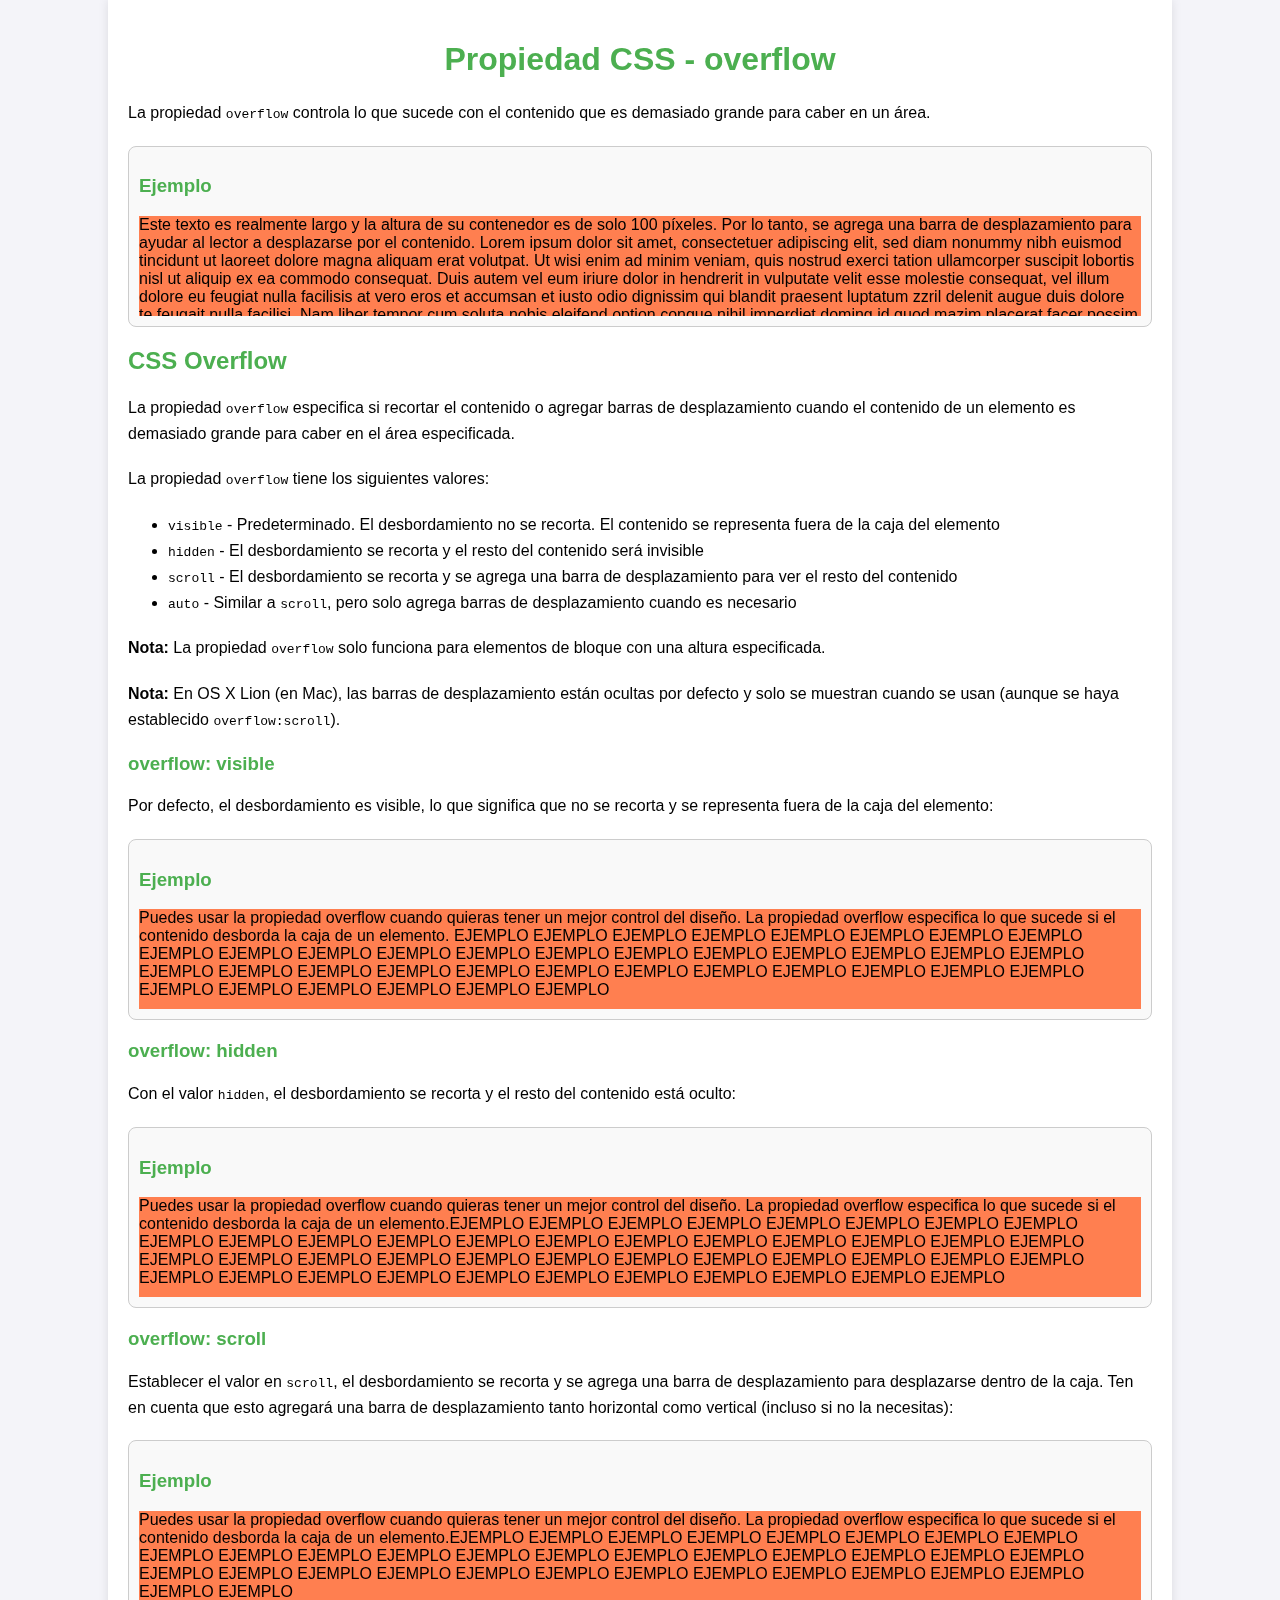
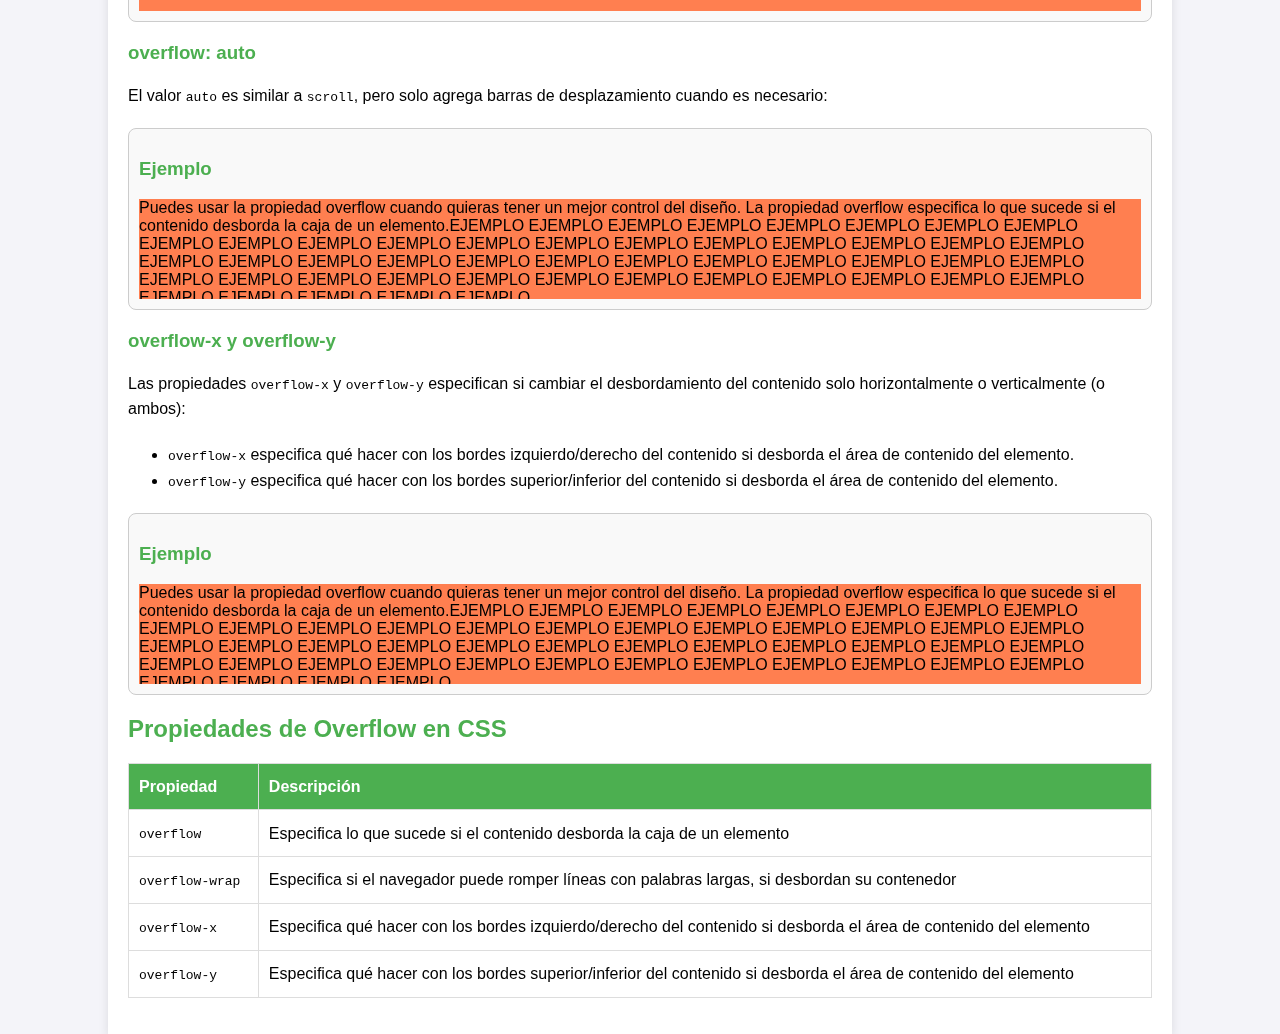
<file: overflow.html>
<!DOCTYPE html>
<html lang="es">
<head>
    <meta charset="UTF-8">
    <meta name="viewport" content="width=device-width, initial-scale=1.0">
    <title>Propiedad CSS overflow</title>
    <link rel="stylesheet" href="styleoverflow.css">
</head>
<body>
    <div class="container">
        <h1>Propiedad CSS - overflow</h1>
        <p>La propiedad <code>overflow</code> controla lo que sucede con el contenido que es demasiado grande para caber en un área.</p>
        <div class="example-container">
            <h3>Ejemplo</h3>
            <div class="example-box overflow-auto">
                Este texto es realmente largo y la altura de su contenedor es de solo 100 píxeles. Por lo tanto, se agrega una barra de desplazamiento para ayudar al lector a desplazarse por el contenido. Lorem ipsum dolor sit amet, consectetuer adipiscing elit, sed diam nonummy nibh euismod tincidunt ut laoreet dolore magna aliquam erat volutpat. Ut wisi enim ad minim veniam, quis nostrud exerci tation ullamcorper suscipit lobortis nisl ut aliquip ex ea commodo consequat. Duis autem vel eum iriure dolor in hendrerit in vulputate velit esse molestie consequat, vel illum dolore eu feugiat nulla facilisis at vero eros et accumsan et iusto odio dignissim qui blandit praesent luptatum zzril delenit augue duis dolore te feugait nulla facilisi. Nam liber tempor cum soluta nobis eleifend option congue nihil imperdiet doming id quod mazim placerat facer possim assum. Typi non habent claritatem insitam; est usus legentis in iis qui facit eorum claritatem.
            </div>
        </div>

        <h2>CSS Overflow</h2>
        <p>La propiedad <code>overflow</code> especifica si recortar el contenido o agregar barras de desplazamiento cuando el contenido de un elemento es demasiado grande para caber en el área especificada.</p>
        <p>La propiedad <code>overflow</code> tiene los siguientes valores:</p>
        <ul>
            <li><code>visible</code> - Predeterminado. El desbordamiento no se recorta. El contenido se representa fuera de la caja del elemento</li>
            <li><code>hidden</code> - El desbordamiento se recorta y el resto del contenido será invisible</li>
            <li><code>scroll</code> - El desbordamiento se recorta y se agrega una barra de desplazamiento para ver el resto del contenido</li>
            <li><code>auto</code> - Similar a <code>scroll</code>, pero solo agrega barras de desplazamiento cuando es necesario</li>
        </ul>
        <p><strong>Nota:</strong> La propiedad <code>overflow</code> solo funciona para elementos de bloque con una altura especificada.</p>
        <p><strong>Nota:</strong> En OS X Lion (en Mac), las barras de desplazamiento están ocultas por defecto y solo se muestran cuando se usan (aunque se haya establecido <code>overflow:scroll</code>).</p>

        <h3>overflow: visible</h3>
        <p>Por defecto, el desbordamiento es visible, lo que significa que no se recorta y se representa fuera de la caja del elemento:</p>
        <div class="example-container">
            <h3>Ejemplo</h3>
            <div class="example-box overflow-visible">
                Puedes usar la propiedad overflow cuando quieras tener un mejor control del diseño. La propiedad overflow especifica lo que sucede si el contenido desborda la caja de un elemento. EJEMPLO EJEMPLO EJEMPLO EJEMPLO EJEMPLO EJEMPLO EJEMPLO EJEMPLO EJEMPLO EJEMPLO EJEMPLO EJEMPLO EJEMPLO EJEMPLO EJEMPLO EJEMPLO EJEMPLO EJEMPLO EJEMPLO EJEMPLO EJEMPLO EJEMPLO EJEMPLO EJEMPLO EJEMPLO EJEMPLO EJEMPLO EJEMPLO EJEMPLO EJEMPLO EJEMPLO EJEMPLO EJEMPLO EJEMPLO EJEMPLO EJEMPLO EJEMPLO EJEMPLO 
            </div>
        </div>

        <h3>overflow: hidden</h3>
        <p>Con el valor <code>hidden</code>, el desbordamiento se recorta y el resto del contenido está oculto:</p>
        <div class="example-container">
            <h3>Ejemplo</h3>
            <div class="example-box overflow-hidden">
                Puedes usar la propiedad overflow cuando quieras tener un mejor control del diseño. La propiedad overflow especifica lo que sucede si el contenido desborda la caja de un elemento.EJEMPLO EJEMPLO EJEMPLO EJEMPLO EJEMPLO EJEMPLO EJEMPLO EJEMPLO EJEMPLO EJEMPLO EJEMPLO EJEMPLO EJEMPLO EJEMPLO EJEMPLO EJEMPLO EJEMPLO EJEMPLO EJEMPLO EJEMPLO EJEMPLO EJEMPLO EJEMPLO EJEMPLO EJEMPLO EJEMPLO EJEMPLO EJEMPLO EJEMPLO EJEMPLO EJEMPLO EJEMPLO EJEMPLO EJEMPLO EJEMPLO EJEMPLO EJEMPLO EJEMPLO EJEMPLO EJEMPLO EJEMPLO EJEMPLO EJEMPLO 
            </div>
        </div>

        <h3>overflow: scroll</h3>
        <p>Establecer el valor en <code>scroll</code>, el desbordamiento se recorta y se agrega una barra de desplazamiento para desplazarse dentro de la caja. Ten en cuenta que esto agregará una barra de desplazamiento tanto horizontal como vertical (incluso si no la necesitas):</p>
        <div class="example-container">
            <h3>Ejemplo</h3>
            <div class="example-box overflow-scroll">
                Puedes usar la propiedad overflow cuando quieras tener un mejor control del diseño. La propiedad overflow especifica lo que sucede si el contenido desborda la caja de un elemento.EJEMPLO EJEMPLO EJEMPLO EJEMPLO EJEMPLO EJEMPLO EJEMPLO EJEMPLO EJEMPLO EJEMPLO EJEMPLO EJEMPLO EJEMPLO EJEMPLO EJEMPLO EJEMPLO EJEMPLO EJEMPLO EJEMPLO EJEMPLO EJEMPLO EJEMPLO EJEMPLO EJEMPLO EJEMPLO EJEMPLO EJEMPLO EJEMPLO EJEMPLO EJEMPLO EJEMPLO EJEMPLO EJEMPLO EJEMPLO 
            </div>
        </div>

        <h3>overflow: auto</h3>
        <p>El valor <code>auto</code> es similar a <code>scroll</code>, pero solo agrega barras de desplazamiento cuando es necesario:</p>
        <div class="example-container">
            <h3>Ejemplo</h3>
            <div class="example-box overflow-auto">
                Puedes usar la propiedad overflow cuando quieras tener un mejor control del diseño. La propiedad overflow especifica lo que sucede si el contenido desborda la caja de un elemento.EJEMPLO EJEMPLO EJEMPLO EJEMPLO EJEMPLO EJEMPLO EJEMPLO EJEMPLO EJEMPLO EJEMPLO EJEMPLO EJEMPLO EJEMPLO EJEMPLO EJEMPLO EJEMPLO EJEMPLO EJEMPLO EJEMPLO EJEMPLO EJEMPLO EJEMPLO EJEMPLO EJEMPLO EJEMPLO EJEMPLO EJEMPLO EJEMPLO EJEMPLO EJEMPLO EJEMPLO EJEMPLO EJEMPLO EJEMPLO EJEMPLO EJEMPLO EJEMPLO EJEMPLO EJEMPLO EJEMPLO EJEMPLO EJEMPLO EJEMPLO EJEMPLO EJEMPLO EJEMPLO EJEMPLO EJEMPLO EJEMPLO 
            </div>
        </div>

        <h3>overflow-x y overflow-y</h3>
        <p>Las propiedades <code>overflow-x</code> y <code>overflow-y</code> especifican si cambiar el desbordamiento del contenido solo horizontalmente o verticalmente (o ambos):</p>
        <ul>
            <li><code>overflow-x</code> especifica qué hacer con los bordes izquierdo/derecho del contenido si desborda el área de contenido del elemento.</li>
            <li><code>overflow-y</code> especifica qué hacer con los bordes superior/inferior del contenido si desborda el área de contenido del elemento.</li>
        </ul>
        <div class="example-container">
            <h3>Ejemplo</h3>
            <div class="example-box overflow-x-hidden overflow-y-scroll">
                Puedes usar la propiedad overflow cuando quieras tener un mejor control del diseño. La propiedad overflow especifica lo que sucede si el contenido desborda la caja de un elemento.EJEMPLO EJEMPLO EJEMPLO EJEMPLO EJEMPLO EJEMPLO EJEMPLO EJEMPLO EJEMPLO EJEMPLO EJEMPLO EJEMPLO EJEMPLO EJEMPLO EJEMPLO EJEMPLO EJEMPLO EJEMPLO EJEMPLO EJEMPLO EJEMPLO EJEMPLO EJEMPLO EJEMPLO EJEMPLO EJEMPLO EJEMPLO EJEMPLO EJEMPLO EJEMPLO EJEMPLO EJEMPLO EJEMPLO EJEMPLO EJEMPLO EJEMPLO EJEMPLO EJEMPLO EJEMPLO EJEMPLO EJEMPLO EJEMPLO EJEMPLO EJEMPLO EJEMPLO EJEMPLO EJEMPLO EJEMPLO 
            </div>
        </div>

        <h2>Propiedades de Overflow en CSS</h2>
        <table>
            <thead>
                <tr>
                    <th>Propiedad</th>
                    <th>Descripción</th>
                </tr>
            </thead>
            <tbody>
                <tr>
                    <td><code>overflow</code></td>
                    <td>Especifica lo que sucede si el contenido desborda la caja de un elemento</td>
                </tr>
                <tr>
                    <td><code>overflow-wrap</code></td>
                    <td>Especifica si el navegador puede romper líneas con palabras largas, si desbordan su contenedor</td>
                </tr>
                <tr>
                    <td><code>overflow-x</code></td>
                    <td>Especifica qué hacer con los bordes izquierdo/derecho del contenido si desborda el área de contenido del elemento</td>
                </tr>
                <tr>
                    <td><code>overflow-y</code></td>
                    <td>Especifica qué hacer con los bordes superior/inferior del contenido si desborda el área de contenido del elemento</td>
                </tr>
            </tbody>
        </table>
    </div>
</body>
</html>
</file>
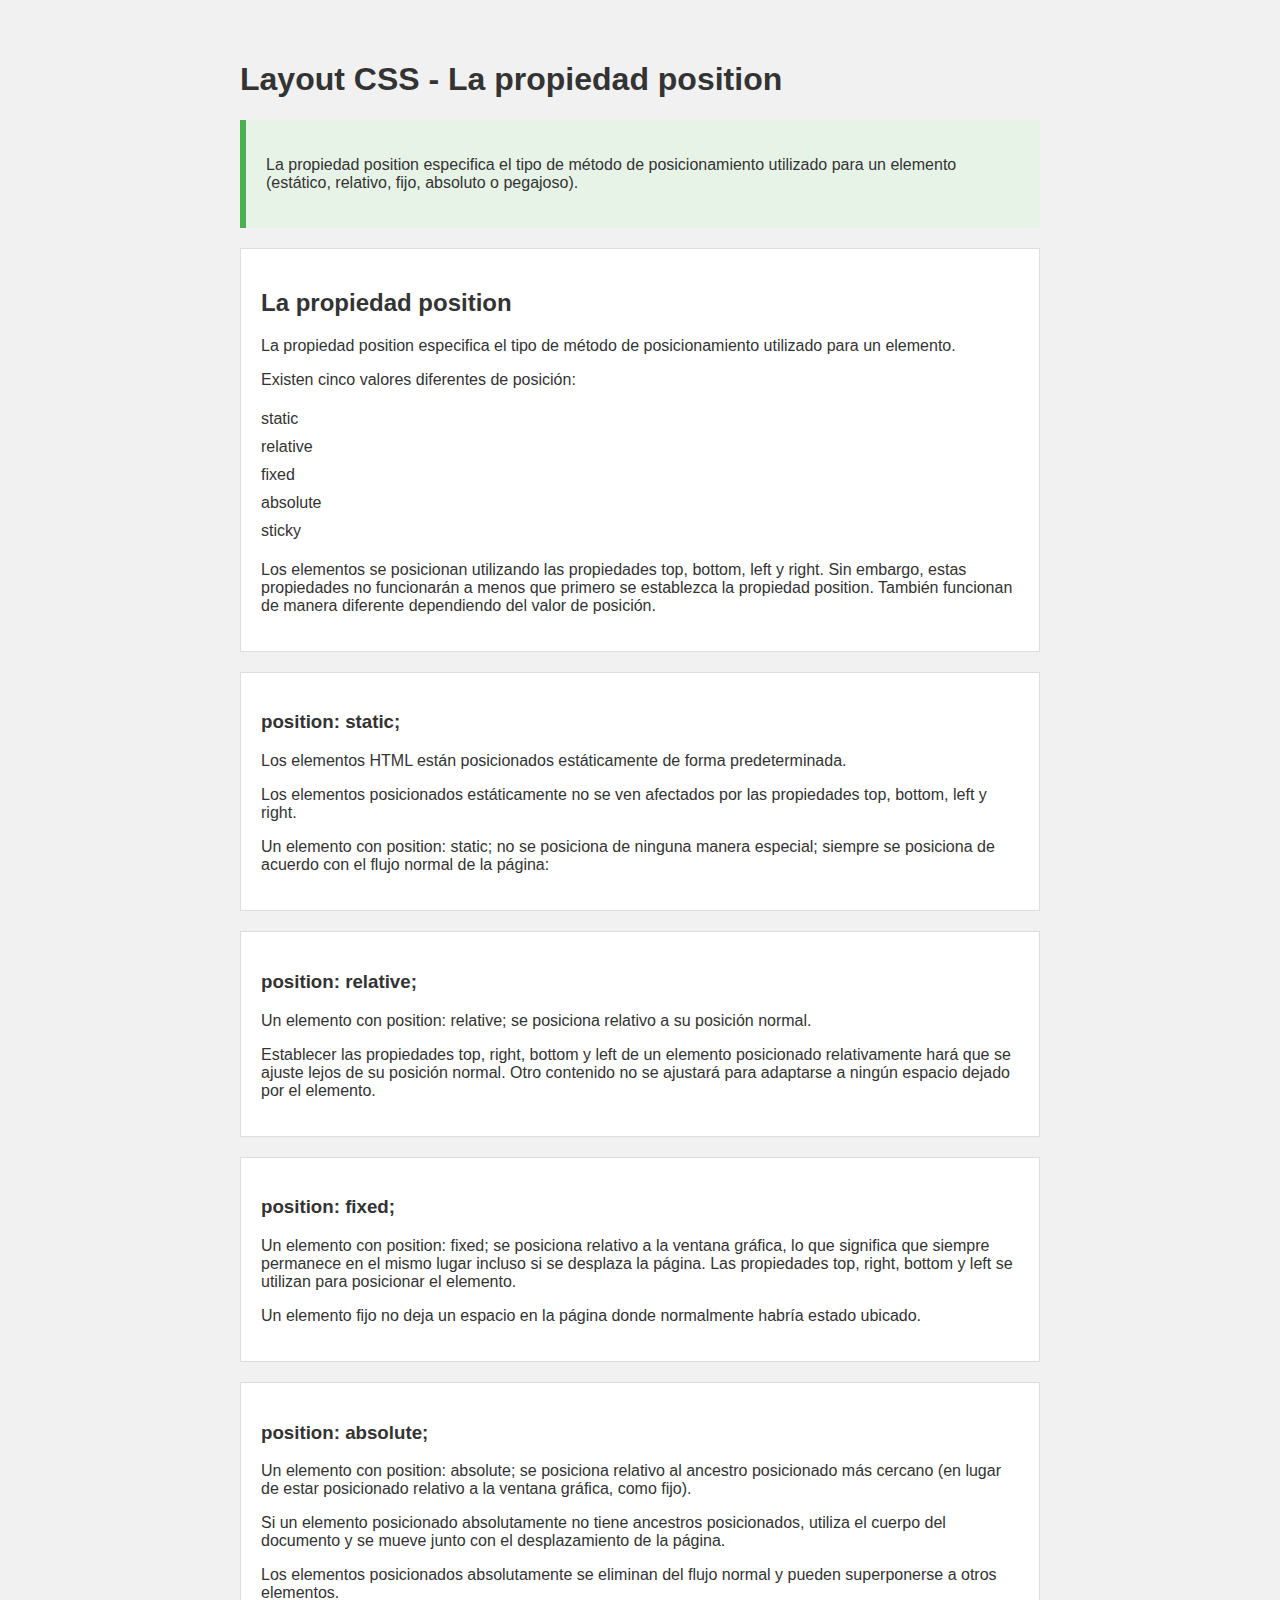
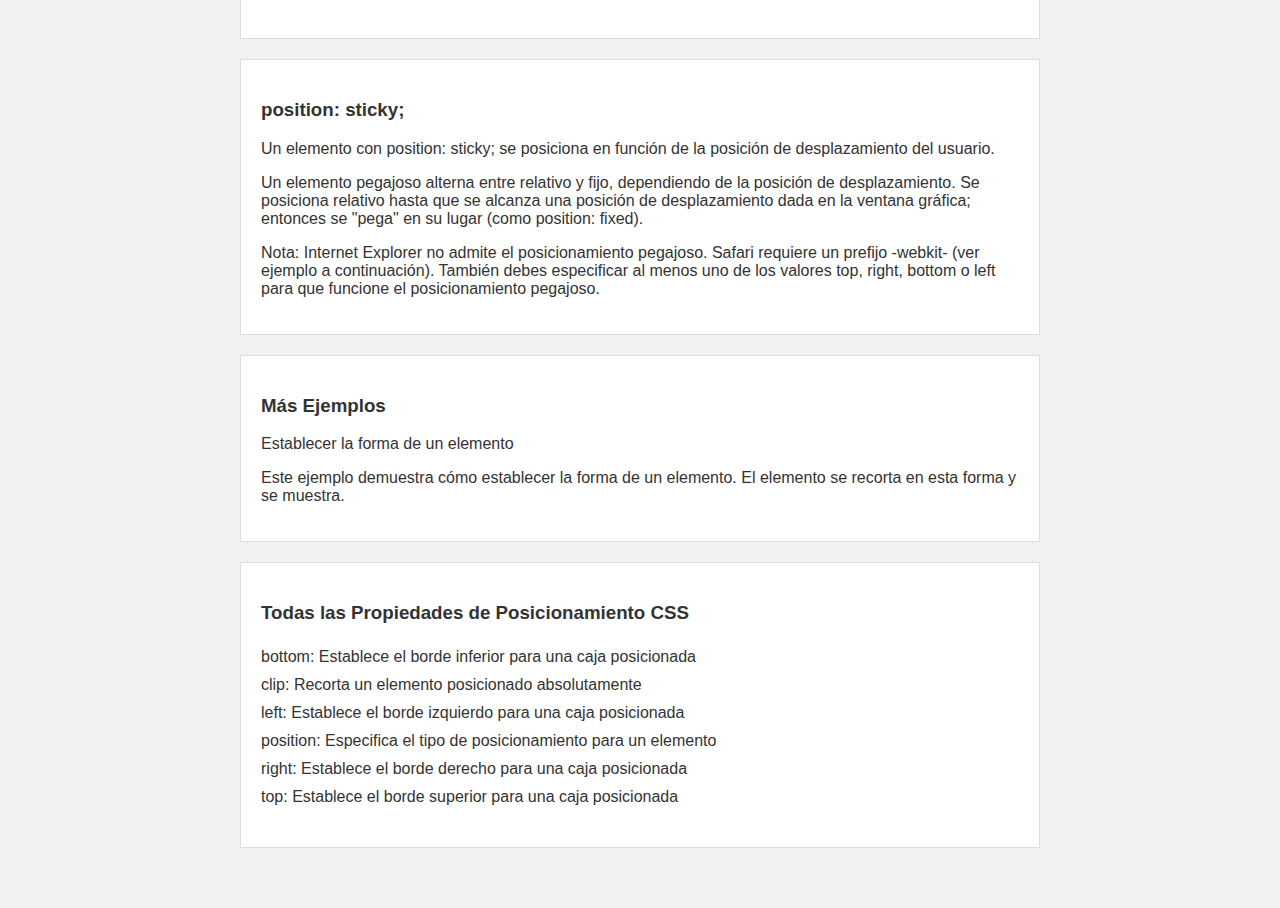
<file: position.html>
<!DOCTYPE html>
<html lang="es">
<head>
    <meta charset="UTF-8">
    <meta name="viewport" content="width=device-width, initial-scale=1.0">
    <title>Propiedad CSS Position</title>
    <link rel="stylesheet" href="styleposition.css">
</head>
<body>
    <div class="w3-container">
        <h1>Layout CSS - La propiedad position</h1>
        <div class="w3-panel w3-pale-blue">
            <p>La propiedad position especifica el tipo de método de posicionamiento utilizado para un elemento (estático, relativo, fijo, absoluto o pegajoso).</p>
        </div>
        <div class="w3-box">
            <h2>La propiedad position</h2>
            <p>La propiedad position especifica el tipo de método de posicionamiento utilizado para un elemento.</p>
            <p>Existen cinco valores diferentes de posición:</p>
            <ul class="w3-ul">
                <li>static</li>
                <li>relative</li>
                <li>fixed</li>
                <li>absolute</li>
                <li>sticky</li>
            </ul>
            <p>Los elementos se posicionan utilizando las propiedades top, bottom, left y right. Sin embargo, estas propiedades no funcionarán a menos que primero se establezca la propiedad position. También funcionan de manera diferente dependiendo del valor de posición.</p>
        </div>
        <div class="w3-box">
            <h3>position: static;</h3>
            <p>Los elementos HTML están posicionados estáticamente de forma predeterminada.</p>
            <p>Los elementos posicionados estáticamente no se ven afectados por las propiedades top, bottom, left y right.</p>
            <p>Un elemento con position: static; no se posiciona de ninguna manera especial; siempre se posiciona de acuerdo con el flujo normal de la página:</p>
        </div>
        <div class="w3-box">
            <h3>position: relative;</h3>
            <p>Un elemento con position: relative; se posiciona relativo a su posición normal.</p>
            <p>Establecer las propiedades top, right, bottom y left de un elemento posicionado relativamente hará que se ajuste lejos de su posición normal. Otro contenido no se ajustará para adaptarse a ningún espacio dejado por el elemento.</p>
        </div>
        <div class="w3-box">
            <h3>position: fixed;</h3>
            <p>Un elemento con position: fixed; se posiciona relativo a la ventana gráfica, lo que significa que siempre permanece en el mismo lugar incluso si se desplaza la página. Las propiedades top, right, bottom y left se utilizan para posicionar el elemento.</p>
            <p>Un elemento fijo no deja un espacio en la página donde normalmente habría estado ubicado.</p>
        </div>
        <div class="w3-box">
            <h3>position: absolute;</h3>
            <p>Un elemento con position: absolute; se posiciona relativo al ancestro posicionado más cercano (en lugar de estar posicionado relativo a la ventana gráfica, como fijo).</p>
            <p>Si un elemento posicionado absolutamente no tiene ancestros posicionados, utiliza el cuerpo del documento y se mueve junto con el desplazamiento de la página.</p>
            <p>Los elementos posicionados absolutamente se eliminan del flujo normal y pueden superponerse a otros elementos.</p>
        </div>
        <div class="w3-box">
            <h3>position: sticky;</h3>
            <p>Un elemento con position: sticky; se posiciona en función de la posición de desplazamiento del usuario.</p>
            <p>Un elemento pegajoso alterna entre relativo y fijo, dependiendo de la posición de desplazamiento. Se posiciona relativo hasta que se alcanza una posición de desplazamiento dada en la ventana gráfica; entonces se "pega" en su lugar (como position: fixed).</p>
            <p>Nota: Internet Explorer no admite el posicionamiento pegajoso. Safari requiere un prefijo -webkit- (ver ejemplo a continuación). También debes especificar al menos uno de los valores top, right, bottom o left para que funcione el posicionamiento pegajoso.</p>
        </div>
        <div class="w3-box">
            <h3>Más Ejemplos</h3>
            <p>Establecer la forma de un elemento</p>
            <p>Este ejemplo demuestra cómo establecer la forma de un elemento. El elemento se recorta en esta forma y se muestra.</p>
        </div>
        <div class="w3-box">
            <h3>Todas las Propiedades de Posicionamiento CSS</h3>
            <ul class="w3-ul">
                <li>bottom: Establece el borde inferior para una caja posicionada</li>
                <li>clip: Recorta un elemento posicionado absolutamente</li>
                <li>left: Establece el borde izquierdo para una caja posicionada</li>
                <li>position: Especifica el tipo de posicionamiento para un elemento</li>
                <li>right: Establece el borde derecho para una caja posicionada</li>
                <li>top: Establece el borde superior para una caja posicionada</li>
            </ul>
        </div>
    </div>
</body>
</html>
</file>
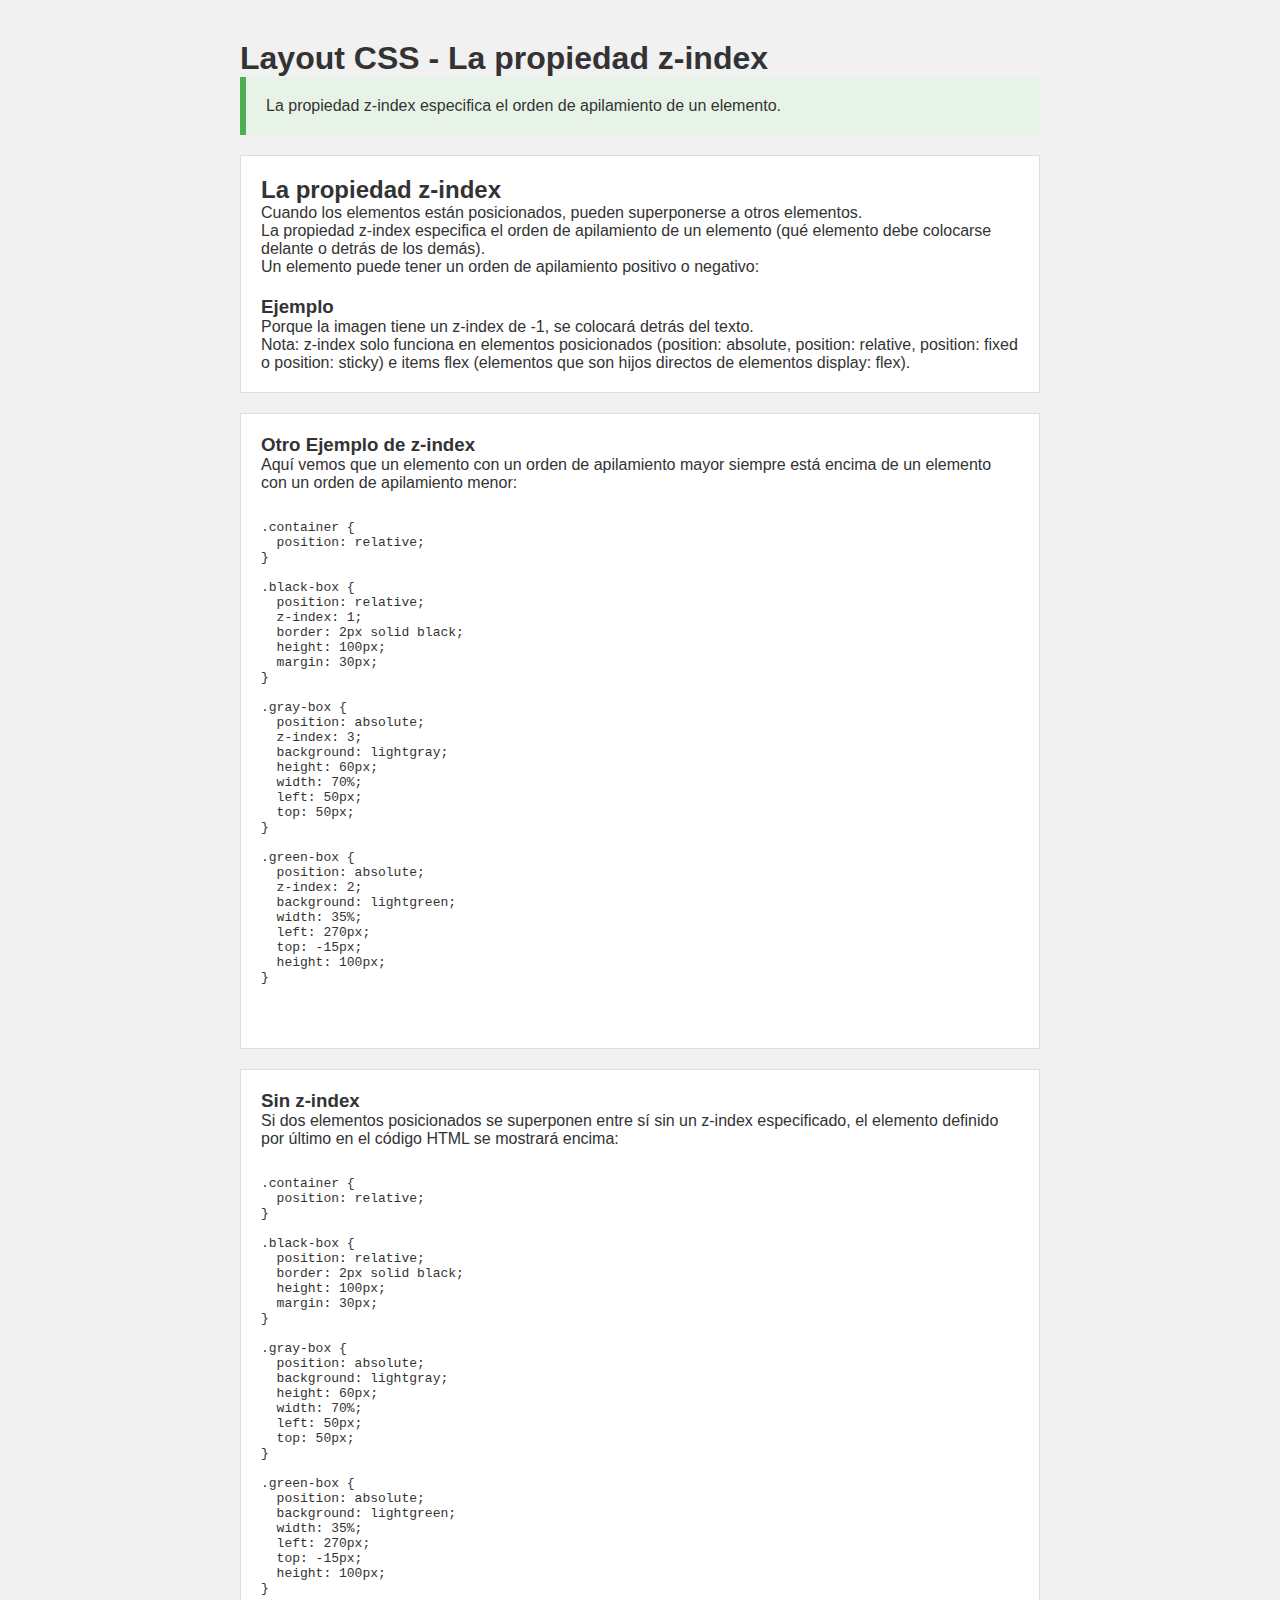
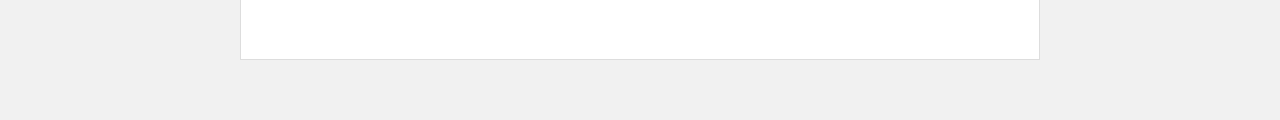
<file: zindex.html>
<!DOCTYPE html>
<html lang="es">
<head>
    <meta charset="UTF-8">
    <meta name="viewport" content="width=device-width, initial-scale=1.0">
    <title>Propiedad CSS z-index</title>
    <link rel="stylesheet" href="stylezindex.css">
</head>
<body>
    <div class="w3-container">
        <h1>Layout CSS - La propiedad z-index</h1>
        <div class="w3-panel w3-pale-blue">
            <p>La propiedad z-index especifica el orden de apilamiento de un elemento.</p>
        </div>
        <div class="w3-box">
            <h2>La propiedad z-index</h2>
            <p>Cuando los elementos están posicionados, pueden superponerse a otros elementos.</p>
            <p>La propiedad z-index especifica el orden de apilamiento de un elemento (qué elemento debe colocarse delante o detrás de los demás).</p>
            <p>Un elemento puede tener un orden de apilamiento positivo o negativo:</p>
            <div class="example-container">
                <h3>Ejemplo</h3>
                <p>Porque la imagen tiene un z-index de -1, se colocará detrás del texto.</p>
                <img src="imagen1.jpg" alt="Ejemplo" class="example-image">
            </div>
            <p>Nota: z-index solo funciona en elementos posicionados (position: absolute, position: relative, position: fixed o position: sticky) e items flex (elementos que son hijos directos de elementos display: flex).</p>
        </div>
        <div class="w3-box">
            <h3>Otro Ejemplo de z-index</h3>
            <p>Aquí vemos que un elemento con un orden de apilamiento mayor siempre está encima de un elemento con un orden de apilamiento menor:</p>
            <div class="example-code">
                <pre>
                    <code>
.container {
  position: relative;
}

.black-box {
  position: relative;
  z-index: 1;
  border: 2px solid black;
  height: 100px;
  margin: 30px;
}

.gray-box {
  position: absolute;
  z-index: 3;
  background: lightgray;
  height: 60px;
  width: 70%;
  left: 50px;
  top: 50px;
}

.green-box {
  position: absolute;
  z-index: 2;
  background: lightgreen;
  width: 35%;
  left: 270px;
  top: -15px;
  height: 100px;
}
                    </code>
                </pre>
            </div>
        </div>
        <div class="w3-box">
            <h3>Sin z-index</h3>
            <p>Si dos elementos posicionados se superponen entre sí sin un z-index especificado, el elemento definido por último en el código HTML se mostrará encima:</p>
            <div class="example-code">
                <pre>
                    <code>
.container {
  position: relative;
}

.black-box {
  position: relative;
  border: 2px solid black;
  height: 100px;
  margin: 30px;
}

.gray-box {
  position: absolute;
  background: lightgray;
  height: 60px;
  width: 70%;
  left: 50px;
  top: 50px;
}

.green-box {
  position: absolute;
  background: lightgreen;
  width: 35%;
  left: 270px;
  top: -15px;
  height: 100px;
}
                    </code>
                </pre>
            </div>
        </div>
    </div>
</body>
</html>
</file>
<file: styledisplay.css>
body {
    font-family: Arial, sans-serif;
    background-color: #f1f1f1; /* Color de fondo */
    color: #333; /* Color del texto */
}

.w3-container {
    max-width: 800px;
    margin: 20px auto;
    padding: 20px;
}

.w3-panel {
    padding: 20px;
    border-left: 6px solid #4CAF50; /* Color del borde izquierdo */
    background-color: #e7f3e7; /* Color de fondo */
    margin-bottom: 20px; /* Espacio inferior */
}

.w3-ul {
    list-style-type: none;
    padding: 0;
}

.w3-ul li {
    padding: 10px 0;
}

.w3-table-all {
    width: 100%;
    border-collapse: collapse;
    border: 1px solid #ddd; /* Color del borde de la tabla */
}

.w3-table-all th, .w3-table-all td {
    padding: 10px;
    border-bottom: 1px solid #ddd; /* Color del borde inferior de las celdas */
    text-align: left;
}

.w3-table-all th {
    background-color: #f2f2f2; /* Color de fondo de las celdas de encabezado */
}

.w3-table-all tr:nth-child(even) {
    background-color: #f9f9f9; /* Color de fondo de filas pares */
}

/* Estilos adicionales */
.w3-small {
    font-size: 12px; /* Tamaño de fuente más pequeño */
    color: #666; /* Color de texto gris */
}

.w3-box {
    border: 1px solid #ddd; /* Borde gris */
    background-color: #fff; /* Fondo blanco */
    padding: 10px; /* Espacio interno */
    margin-bottom: 20px; /* Espacio inferior */
}

.w3-box p {
    margin-bottom: 10px; /* Espacio inferior entre párrafos */
}

.w3-box p:last-child {
    margin-bottom: 0; /* Elimina el espacio inferior para el último párrafo */
}

.w3-box .w3-note {
    background-color: #f9f9f9; /* Color de fondo para notas */
    padding: 5px 10px; /* Espacio interno para notas */
    border-left: 4px solid #2196F3; /* Borde izquierdo azul */
    margin-bottom: 10px; /* Espacio inferior para notas */
}
</file>
<file: stylefloatandclear.css>
body {
    font-family: Arial, sans-serif;
    margin: 0;
    padding: 0;
    background-color: #f4f4f9;
}

.container {
    width: 80%;
    margin: 0 auto;
    padding: 20px;
    background-color: white;
    box-shadow: 0 0 10px rgba(0,0,0,0.1);
}

h1, h2, h3 {
    color: #4CAF50;
}

h1 {
    text-align: center;
}

p, ul, table {
    margin-bottom: 20px;
    line-height: 1.6;
}

ul {
    padding-left: 20px;
}

.example-container {
    margin-bottom: 20px;
    padding: 10px;
    border: 1px solid #ccc;
    background-color: #f9f9f9;
    border-radius: 8px;
}

.example-text {
    overflow: hidden;
    position: relative;
}

.example-text img {
    max-width: 100px;
    height: auto;
    margin: 10px;
}

.float-right {
    float: right;
    margin: 0 0 10px 10px;
}

.float-left {
    float: left;
    margin: 0 10px 10px 0;
}

.float-none {
    float: none;
    margin: 0;
}

.float-box {
    width: 45%;
    padding: 10px;
    margin: 10px;
    background-color: lightblue;
    border: 1px solid #ccc;
    border-radius: 4px;
}

.clear-box {
    width: 100%;
    padding: 10px;
    margin: 10px 0;
    background-color: lightgreen;
    border: 1px solid #ccc;
    border-radius: 4px;
    clear: both;
}

.clear-both {
    clear: both;
}

table {
    width: 100%;
    border-collapse: collapse;
}

thead {
    background-color: #4CAF50;
    color: white;
}

th, td {
    padding: 10px;
    border: 1px solid #ddd;
    text-align: left;
}

.div1, .div2, .div3 {
    width: 30%;
    padding: 15px;
    margin: 5px;
    color: white;
    text-align: center;
}

.div1 {
    background: red;
}

.div2 {
    background: yellow;
    color: black;
}

.div3 {
    background: green;
}
</file>
<file: styleinlineblock.css>
/* Estilos W3Schools */
.w3-container {
    max-width: 800px;
    margin: auto;
    padding: 0 16px;
  }
  
  .w3-row::after {
    content: "";
    clear: both;
    display: table;
  }
  
  .w3-third {
    float: left;
    width: 33.33%;
    padding: 8px;
  }
  
  .w3-navbar {
    list-style-type: none;
    margin: 0;
    padding: 0;
    overflow: hidden;
    background-color: #f1f1f1;
  }
  
  .w3-navbar li {
    float: left;
  }
  
  .w3-navbar li a {
    display: block;
    color: #000;
    text-align: center;
    padding: 14px 16px;
    text-decoration: none;
  }
  
  /* Estilos adicionales */
  body {
    font-family: Arial, sans-serif;
  }
  
  h2 {
    color: #007acc;
    border-bottom: 2px solid #007acc;
    padding-bottom: 10px;
    margin-bottom: 20px;
  }
  
  h3 {
    color: #4CAF50;
    margin-top: 30px;
  }
  
  p {
    color: #333;
  }
  
  .w3-third p {
    background-color: #f0f0f0;
    padding: 10px;
    border: 1px solid #ddd;
    border-radius: 5px;
  }
  
  .w3-navbar li a:hover {
    background-color: #ddd;
    border-radius: 5px;
  }
  
  /* Ejemplos específicos */
  .example-box {
    background-color: #f9f9f9;
    border: 1px solid #ccc;
    padding: 15px;
    margin-bottom: 20px;
    border-radius: 5px;
  }
  
  .example-box code {
    display: block;
    background-color: #e8e8e8;
    padding: 10px;
    margin-top: 10px;
    border-radius: 5px;
  }
  
  .inline-block-example {
    display: inline-block;
    width: 100px;
    height: 100px;
    padding: 5px;
    margin: 5px;
    border: 1px solid blue;
    background-color: yellow;
  }
  
  .inline-block-container {
    background-color: #f9f9f9;
    padding: 15px;
    border-radius: 5px;
    text-align: center;
  }
</file>
<file: styleothers.css>
body {
    font-family: Arial, sans-serif;
    line-height: 1.6;
    margin: 0;
    padding: 0;
    background-color: #f4f4f4;
}

.container {
    width: 80%;
    margin: auto;
    overflow: hidden;
}

h1, h2, h3 {
    color: #333;
    text-align: center;
    margin-top: 20px;
}

h1 {
    font-size: 2.5em;
}

h2 {
    font-size: 2em;
}

h3 {
    font-size: 1.5em;
}

.content-box {
    background: #fff;
    padding: 20px;
    margin-top: 20px;
    border-radius: 8px;
    box-shadow: 0 0 10px rgba(0, 0, 0, 0.1);
}

.example-container {
    background: #f9f9f9;
    border-left: 4px solid #4CAF50;
    margin-top: 20px;
    padding: 10px 15px;
    border-radius: 5px;
}

.example-container h4 {
    margin-top: 0;
}

pre {
    background: #272822;
    color: #f8f8f2;
    padding: 10px;
    border-radius: 5px;
    overflow-x: auto;
}

table {
    width: 100%;
    border-collapse: collapse;
    margin-top: 20px;
}

table, th, td {
    border: 1px solid #ddd;
}

th, td {
    padding: 10px;
    text-align: left;
}

th {
    background-color: #f2f2f2;
}
</file>
<file: styleoverflow.css>
body {
    font-family: Arial, sans-serif;
    margin: 0;
    padding: 0;
    background-color: #f4f4f9;
}

.container {
    width: 80%;
    margin: 0 auto;
    padding: 20px;
    background-color: white;
    box-shadow: 0 0 10px rgba(0,0,0,0.1);
}

h1, h2, h3 {
    color: #4CAF50;
}

h1 {
    text-align: center;
}

p, ul, table {
    margin-bottom: 20px;
    line-height: 1.6;
}

.example-container {
    margin-bottom: 20px;
    padding: 10px;
    border: 1px solid #ccc;
    background-color: #f9f9f9;
    border-radius: 8px;
}

.example-box {
    width: 100%;
    height: 100px;
    background-color: coral;
    overflow: hidden; /* Default overflow */
}

.overflow-visible {
    overflow: visible;
}

.overflow-hidden {
    overflow: hidden;
}

.overflow-scroll {
    overflow: scroll;
}

.overflow-auto {
    overflow: auto;
}

.overflow-x-hidden {
    overflow-x: hidden;
}

.overflow-y-scroll {
    overflow-y: scroll;
}

table {
    width: 100%;
    border-collapse: collapse;
}

thead {
    background-color: #4CAF50;
    color: white;
}

th, td {
    padding: 10px;
    border: 1px solid #ddd;
    text-align: left;
}
</file>
<file: styleposition.css>
body {
    font-family: Arial, sans-serif;
    background-color: #f1f1f1; /* Color de fondo */
    color: #333; /* Color del texto */
}

.w3-container {
    max-width: 800px;
    margin: 20px auto;
    padding: 20px;
}

.w3-panel {
    padding: 20px;
    border-left: 6px solid #4CAF50; /* Color del borde izquierdo */
    background-color: #e7f3e7; /* Color de fondo */
    margin-bottom: 20px; /* Espacio inferior */
}

.w3-box {
    border: 1px solid #ddd; /* Borde gris */
    background-color: #fff; /* Fondo blanco */
    padding: 20px; /* Espacio interno */
    margin-bottom: 20px; /* Espacio inferior */
}

.w3-ul {
    list-style-type: none;
    padding: 0;
}

.w3-ul li {
    padding: 5px 0;
}

/* Estilos adicionales */
.w3-small {
    font-size: 12px; /* Tamaño de fuente más pequeño */
    color: #666; /* Color de texto gris */
}
</file>
<file: stylezindex.css>
/* Reset de estilos */
body, h1, h2, h3, p {
    margin: 0;
    padding: 0;
}

body {
    font-family: Arial, sans-serif;
    background-color: #f1f1f1; /* Color de fondo */
    color: #333; /* Color del texto */
}

.w3-container {
    max-width: 800px;
    margin: 20px auto;
    padding: 20px;
    position: relative; /* Agregar posición relativa para que los elementos hijos posicionados sean relativos a este */
}

.w3-panel {
    padding: 20px;
    border-left: 6px solid #4CAF50; /* Color del borde izquierdo */
    background-color: #e7f3e7; /* Color de fondo */
    margin-bottom: 20px; /* Espacio inferior */
}

.w3-box {
    border: 1px solid #ddd; /* Borde gris */
    background-color: #fff; /* Fondo blanco */
    padding: 20px; /* Espacio interno */
    margin-bottom: 20px; /* Espacio inferior */
    position: relative; /* Agregar posición relativa para que los elementos hijos posicionados sean relativos a este */
}

.example-container {
    position: relative; /* Establecer posición relativa para que los elementos internos se posicionen relativamente a este */
    margin-top: 20px;
    overflow: hidden; /* Ocultar contenido que sobresalga del contenedor */
}

.example-image {
    position: absolute;
    top: 50%; /* Centrar verticalmente la imagen */
    left: 50%; /* Centrar horizontalmente la imagen */
    transform: translate(-50%, -50%); /* Centrar la imagen exactamente en el medio */
    width: 100%; /* Ajustar el ancho de la imagen para que ocupe todo el contenedor */
    z-index: -1; /* Colocar la imagen detrás del texto pero delante del contenedor */
}

/* Estilos adicionales */
.w3-small {
    font-size: 12px; /* Tamaño de fuente más pequeño */
    color: #666; /* Color de texto gris */
}
</file>
